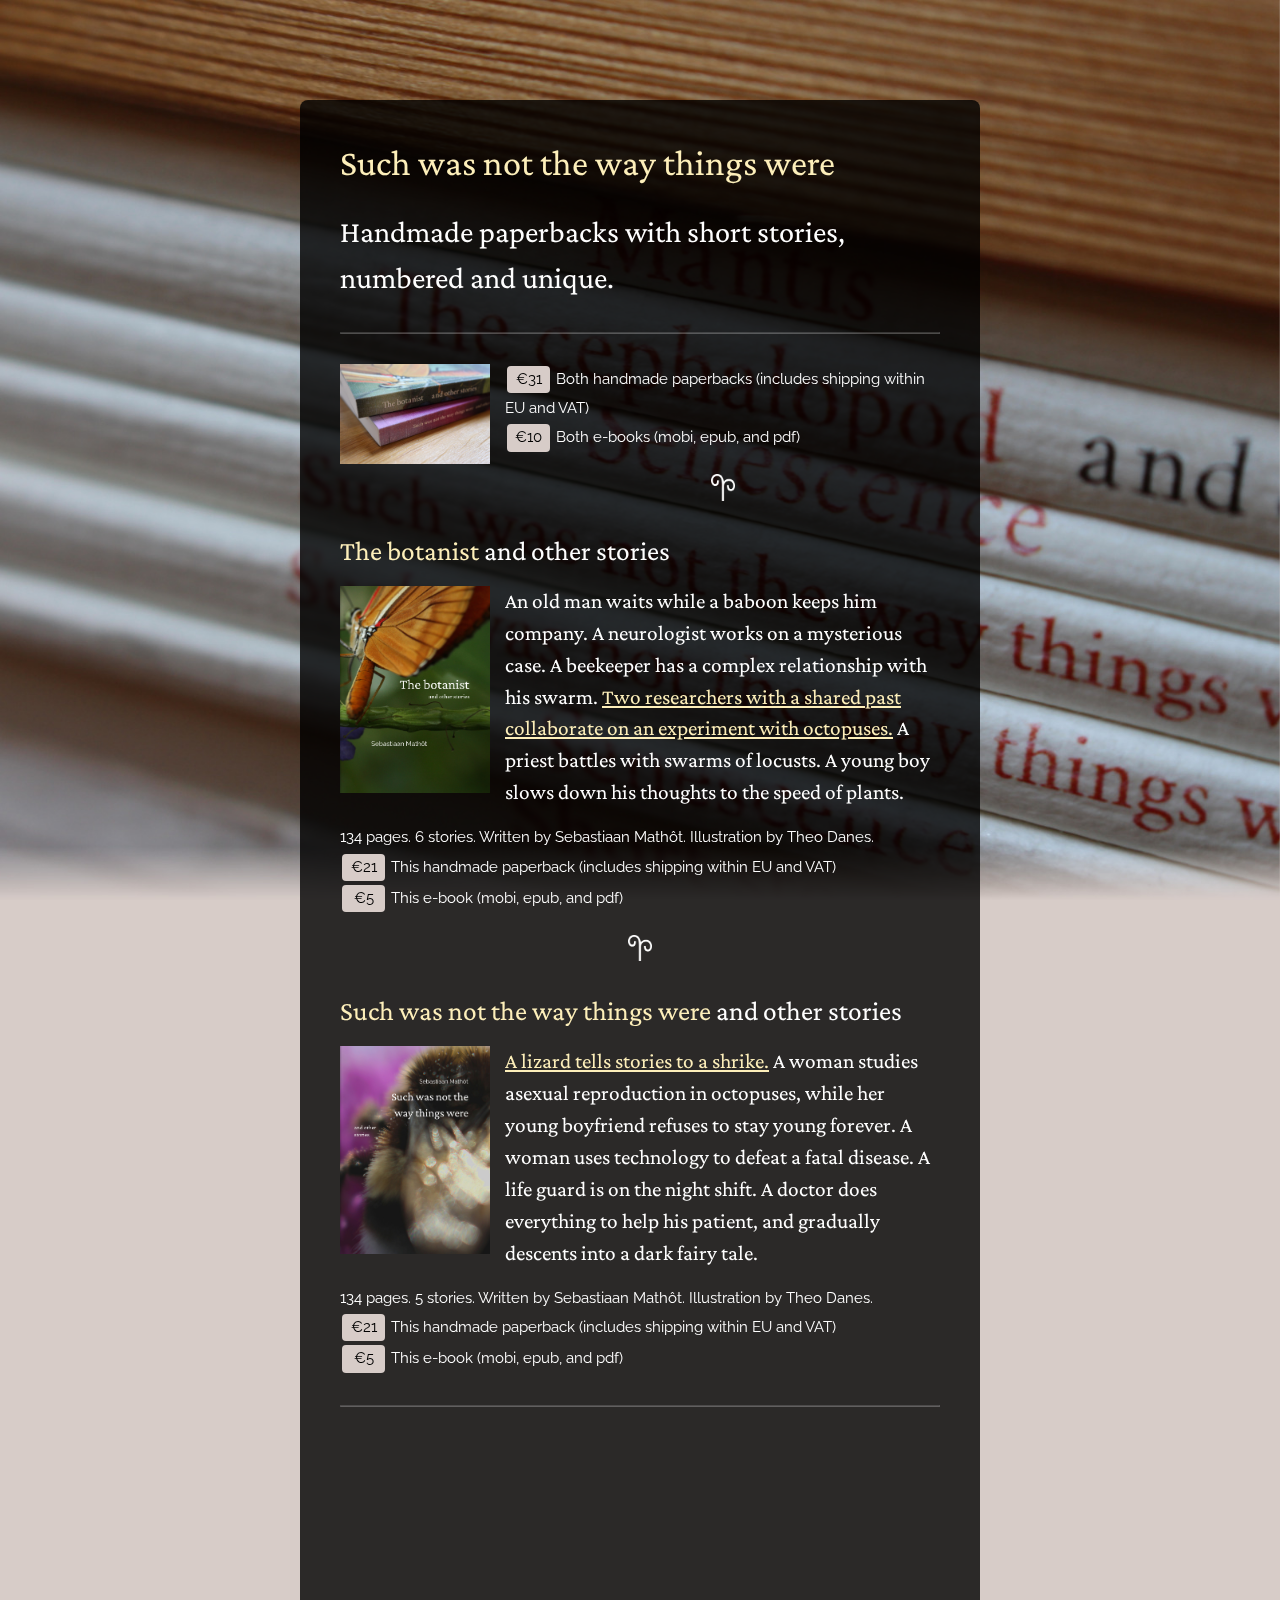
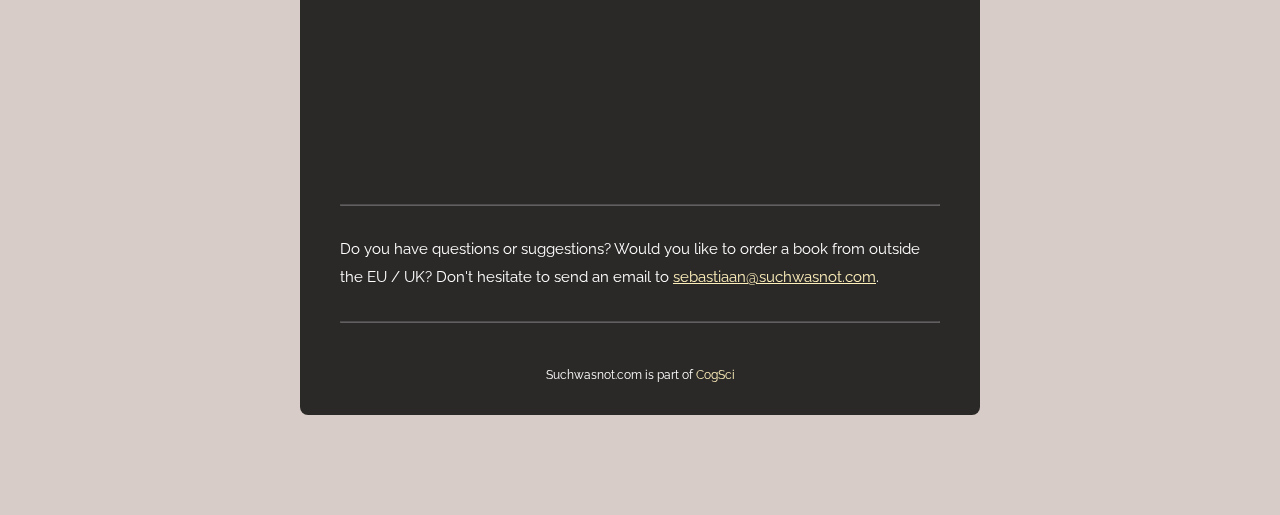
<file: index.html>
<!DOCTYPE html>
<html lang="en">
    <head>
        <meta charset="utf-8">
        <meta http-equiv="X-UA-Compatible" content="IE=edge">
        <meta name="viewport" content="width=device-width, initial-scale=1">
        <title>Such was not the way things were</title>
        <link rel="icon" href="suchwasnot.svg" />
        <link href="stylesheet.css" rel="stylesheet">
        <link href="https://fonts.googleapis.com/css?family=Crimson+Pro" rel="stylesheet">
        <link href="https://fonts.googleapis.com/css2?family=Raleway&display=swap" rel="stylesheet">
        <!-- Global site tag (gtag.js) - Google Analytics -->
        <script async src="https://www.googletagmanager.com/gtag/js?id=UA-26205412-4"></script>
        <script>
          window.dataLayer = window.dataLayer || [];
          function gtag(){dataLayer.push(arguments);}
          gtag('js', new Date());
        
          gtag('config', 'UA-26205412-4');
        </script>
        <script type="text/javascript" src="https://ajax.googleapis.com/ajax/libs/jquery/1.8.3/jquery.min.js"></script>
        <script src="https://www.paypal.com/sdk/js?client-id=AT3ngFV0_47WDvoMTRO8kTMhwLyxqr3d2OPdfyuzEZoHQkCBuL9REo1ToxjBnJ3AhfFHRaYBywBrTel_&currency=EUR" data-sdk-integration-source="button-factory"></script>
        <script type="text/javascript" src="suchwasnot.js"></script>
    </head>
    <body>
    
<div id="photo"></div>
    
<div id="container">
    
<h1 id='top-title'>Such was not the way things were</h1>

<p>
Handmade paperbacks with short stories, numbered and unique.
</p>

<div id="order-section">
<div id="order-suchwasnot-eu">
        <p>You are about to order <b>Such was not the way things were and other stories</b>.<br />
        Price €21 includes shipping to the EU and VAT (taxes).</p>
        <div id="paypal-suchwasnot-eu"></div>
        <script>paypalButtons(21, "suchwasnot").render('#paypal-suchwasnot-eu');</script>
    </div>
    <div id="order-botanist-eu">
        <p>You are about to order <b>The botanist and other stories</b>.<br />
        Price (€21) includes shipping to the EU and VAT (taxes).</p>
        <div id="paypal-botanist-eu"></div>
        <script>paypalButtons(21, "botanist").render('#paypal-botanist-eu');</script>
    </div>
    <div id="order-collection-eu">
        <p>You are about to order <b>both books</b>.<br />
        Price (€31) includes shipping to the EU and VAT (taxes).</p>
        <div id="paypal-collection-eu"></div>
        <script>paypalButtons(31, "collection").render('#paypal-collection-eu');</script>
    </div>
</div>

<hr />

<div class='books'>

    <div class='cover-image-both'><img src="both-cover.jpg" /></div>

    <div class='details link-buttons'>
        <a href='javascript:show_order("order-collection-eu")'>€31</a> Both handmade paperbacks (includes shipping within EU and VAT)
        <br />
        <a href='https://bmc.xyz/l/7lmpwI5RA'>€10</a> Both e-books (mobi, epub, and pdf)
    </div>
    
    <p class="symbol"><img src="symbol.png" /></p>
    
    <div class='full-title'>
    <span class='title'>The botanist</span> and other stories<br />
    </div>
    
    <div class='cover-image'><img src="botanist-cover.jpg" /></div>
    
    <div class='description'>
        An old man waits while a baboon keeps him company.
        A neurologist works on a mysterious case.
        A beekeeper has a complex relationship with his swarm.
        <a href="the-cephalopod.html">Two researchers with a shared past collaborate on an experiment with octopuses.</a>
        A priest battles with swarms of locusts.
        A young boy slows down his thoughts to the speed of plants.
    </div>
    
    <div class='details link-buttons'>
        134 pages. 6 stories. Written by Sebastiaan Mathôt. Illustration by Theo Danes.
        <br />
        <a href='javascript:show_order("order-botanist-eu")'>€21</a> This handmade paperback (includes shipping within EU and VAT)
        <br />
        <a href='https://bmc.xyz/l/67cgQ1CWn'>€5</a> This e-book (mobi, epub, and pdf)
    </div>    

    <p class="symbol"><img src="symbol.png" /></p>
    
    <div class='full-title'>
        <span class='title'>Such was not the way things were</span> and other stories<br />
    </div>
    
    <div class='cover-image'><img src="suchwasnot-cover.jpg" /></div>
    <div class='description'>
        <a href="such-was-not-the-way-things-were.html">A lizard tells stories to a shrike.</a>
        A woman studies asexual reproduction in octopuses, while her young boyfriend refuses to stay young forever.
        A woman uses technology to defeat a fatal disease.
        A life guard is on the night shift.
        A doctor does everything to help his patient, and gradually descents into a dark fairy tale.
    </div>
    
    <div class='details link-buttons'>
        134 pages. 5 stories. Written by Sebastiaan Mathôt. Illustration by Theo Danes.
        <br />
        <a href='javascript:show_order("order-suchwasnot-eu")'>€21</a> This handmade paperback (includes shipping within EU and VAT)
        <br />
        <a href='https://bmc.xyz/l/uCRd1VNhW'>€5</a> This e-book (mobi, epub, and pdf)
    </div>    
</div>

<hr />

<div class="youtube-container">
<iframe width="560" height="315" src="https://www.youtube.com/embed/cifj5UYQDZE" frameborder="0" allow="accelerometer; autoplay; clipboard-write; encrypted-media; gyroscope; picture-in-picture" allowfullscreen class="video"></iframe>
</div>

<hr />

<div class='details'>
Do you have questions or suggestions? Would you like to order a book from outside the EU / UK? Don't hesitate to send an email to <a href="mailto:sebastiaan@suchwasnot.com">sebastiaan@suchwasnot.com</a>.
</div>

<hr />

<div id="footer">
    Suchwasnot.com is part of <a href="http://www.cogsci.nl/">CogSci</a>
</div>

</div>
</body>
</html>
</file>
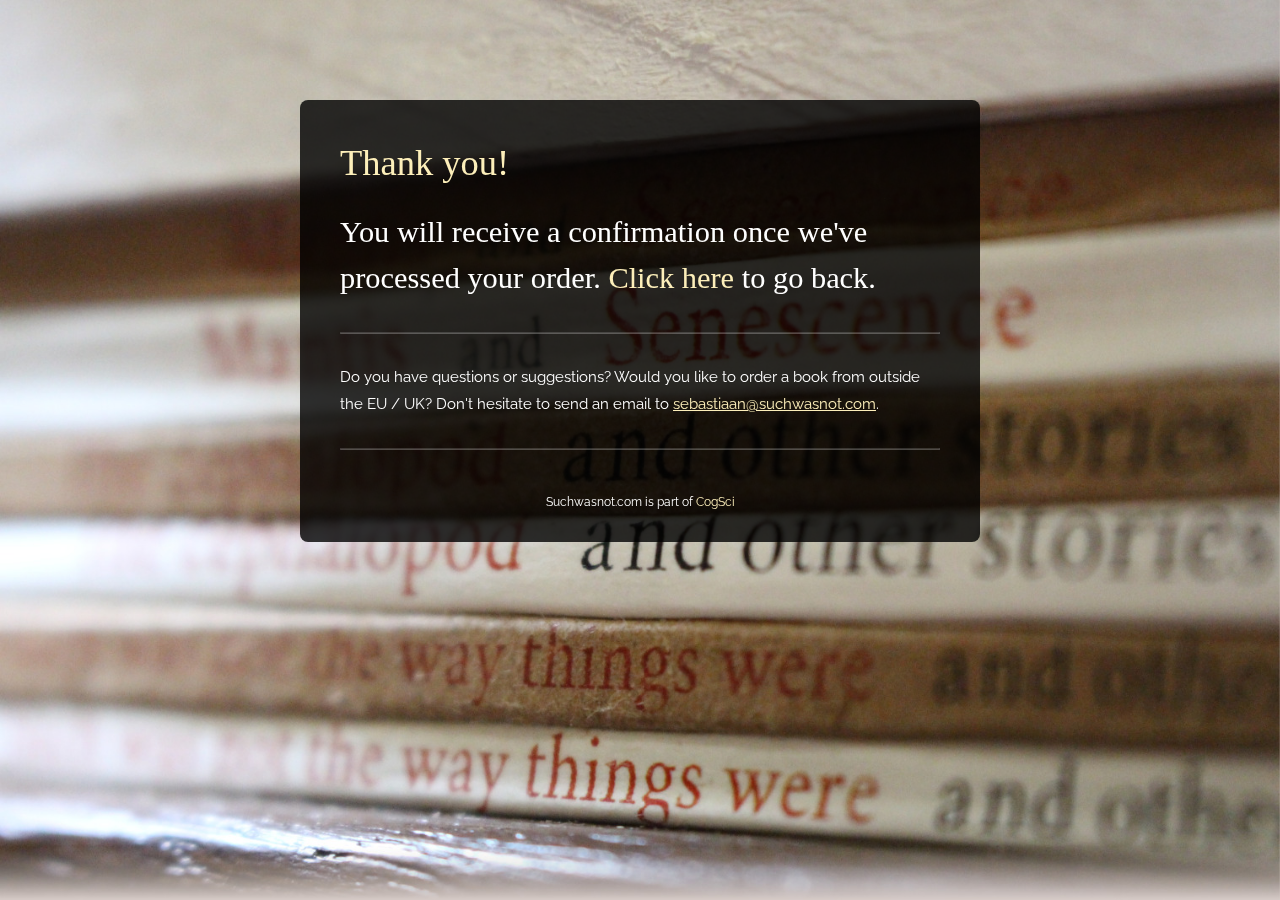
<file: success.html>
<!DOCTYPE html>
<html lang="en">
    <head>
        <meta charset="utf-8">
        <meta http-equiv="X-UA-Compatible" content="IE=edge">
        <meta name="viewport" content="width=device-width, initial-scale=1">
        <title>Such was not the way things were</title>
        <link rel="icon" href="suchwasnot.svg" />
        <link href="stylesheet.css" rel="stylesheet">
        <link href="https://fonts.googleapis.com/css?family=Crimson+Text" rel="stylesheet">
        <link href="https://fonts.googleapis.com/css2?family=Raleway&display=swap" rel="stylesheet">
        <!-- Global site tag (gtag.js) - Google Analytics -->
        <script async src="https://www.googletagmanager.com/gtag/js?id=UA-26205412-4"></script>
        <script>
          window.dataLayer = window.dataLayer || [];
          function gtag(){dataLayer.push(arguments);}
          gtag('js', new Date());
        
          gtag('config', 'UA-26205412-4');
        </script>
        <script type="text/javascript" src="https://ajax.googleapis.com/ajax/libs/jquery/1.8.3/jquery.min.js"></script>
        <script type="text/javascript">
            let images = ["background1.jpg", "background2.jpg", "background3.jpg", "background4.jpg", "background5.jpg", "background6.jpg", "background7.jpg", "background11.jpg"];
            $(function () {
                let i = Math.floor(Math.random() * images.length);
                $("#photo").css("background-image", "url(" + images[i] + ")");
                setInterval(function () {
                    i++;
                    if (i == images.length) {
                        i = 0;
                    }
                    $("#photo").fadeOut("slow", function () {
                        $(this).css("background-image", "url(" + images[i] + ")");
                        $(this).fadeIn("slow");
                    });
                }, 30000);
            });
            
            function show_paypal() {
                document.getElementById('paypal').style.display = "block";
            }
        </script>
    </head>
    <body>
    
<div id="photo"></div>
    
<div id="container">
    
<h1>Thank you!</h1>

<p>
You will receive a confirmation once we've processed your order. <a href="/">Click here</a> to go back.
</p>

<hr />

<div class='details'>
Do you have questions or suggestions? Would you like to order a book from outside the EU / UK? Don't hesitate to send an email to <a href="mailto:sebastiaan@suchwasnot.com">sebastiaan@suchwasnot.com</a>.
</div>

<hr />

<div id="footer">
    Suchwasnot.com is part of <a href="http://www.cogsci.nl/">CogSci</a>
</div>

</div>
</body>
</html>
</file>
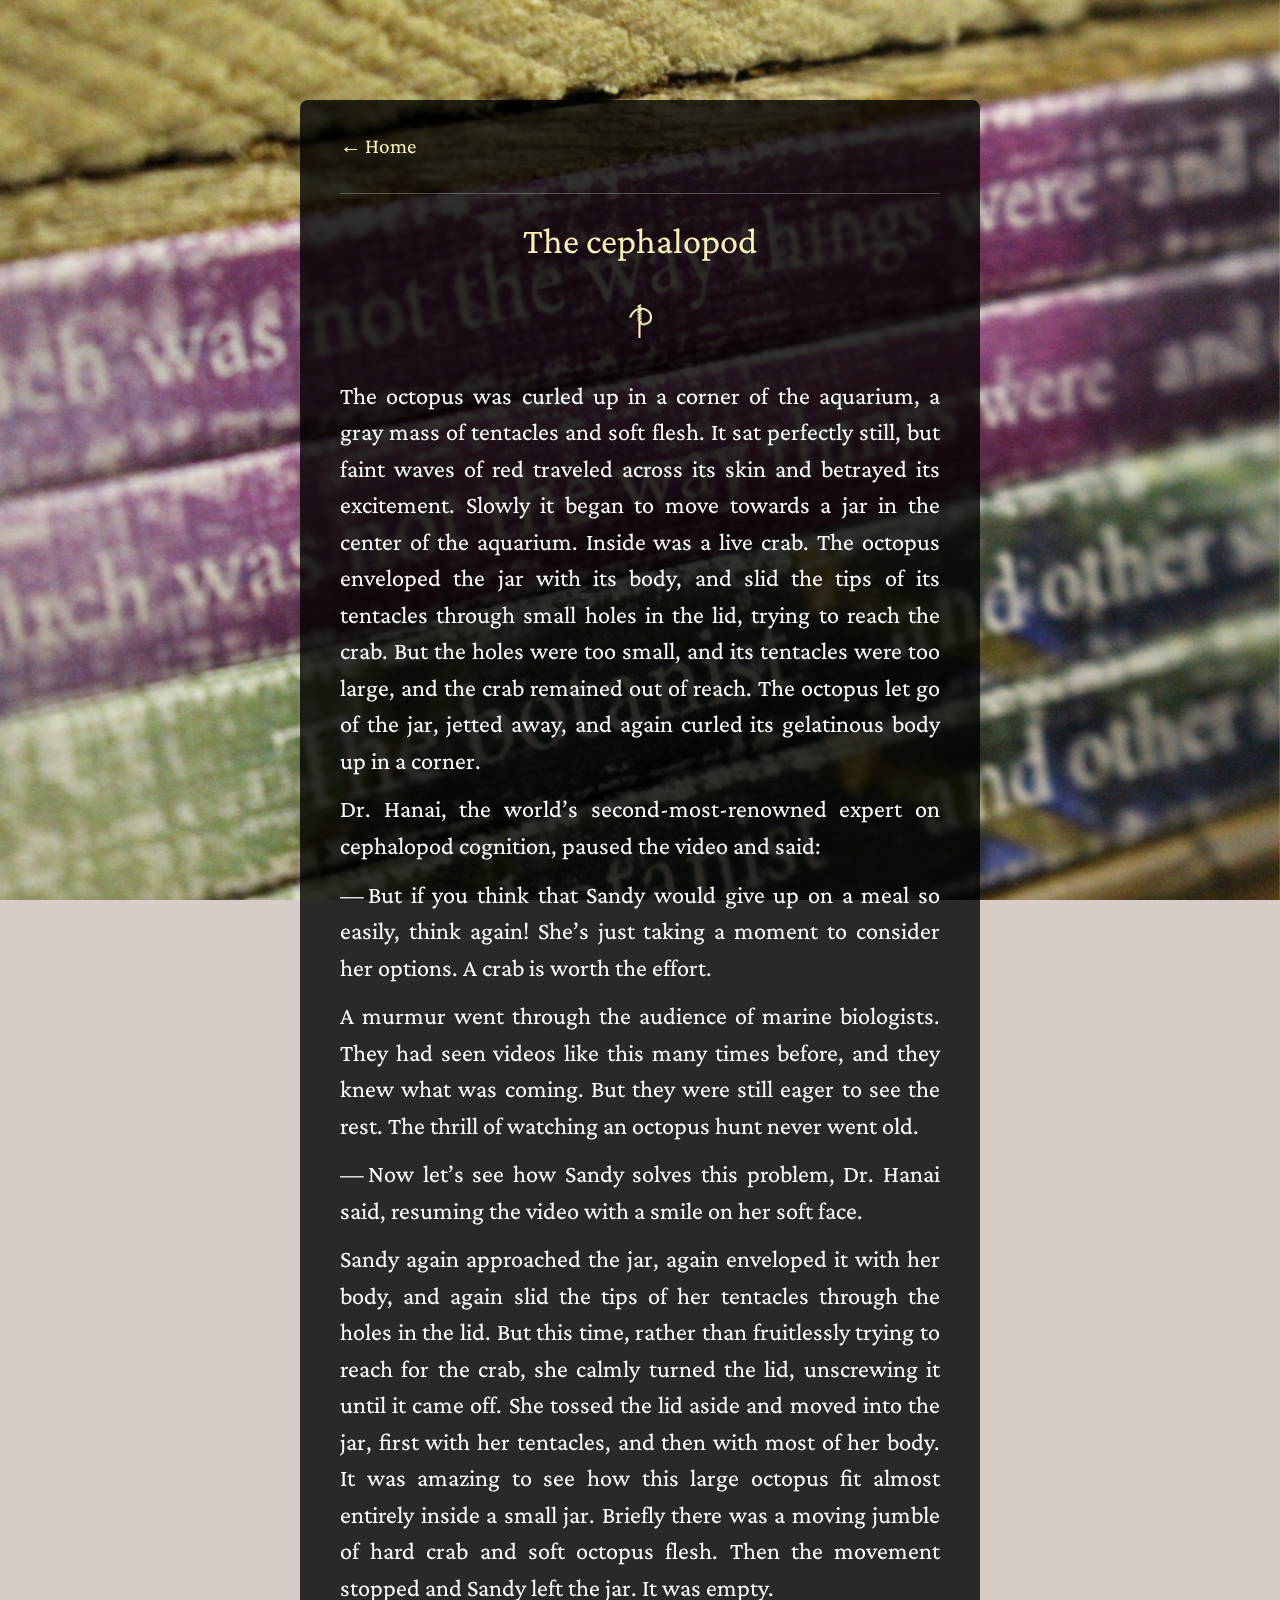
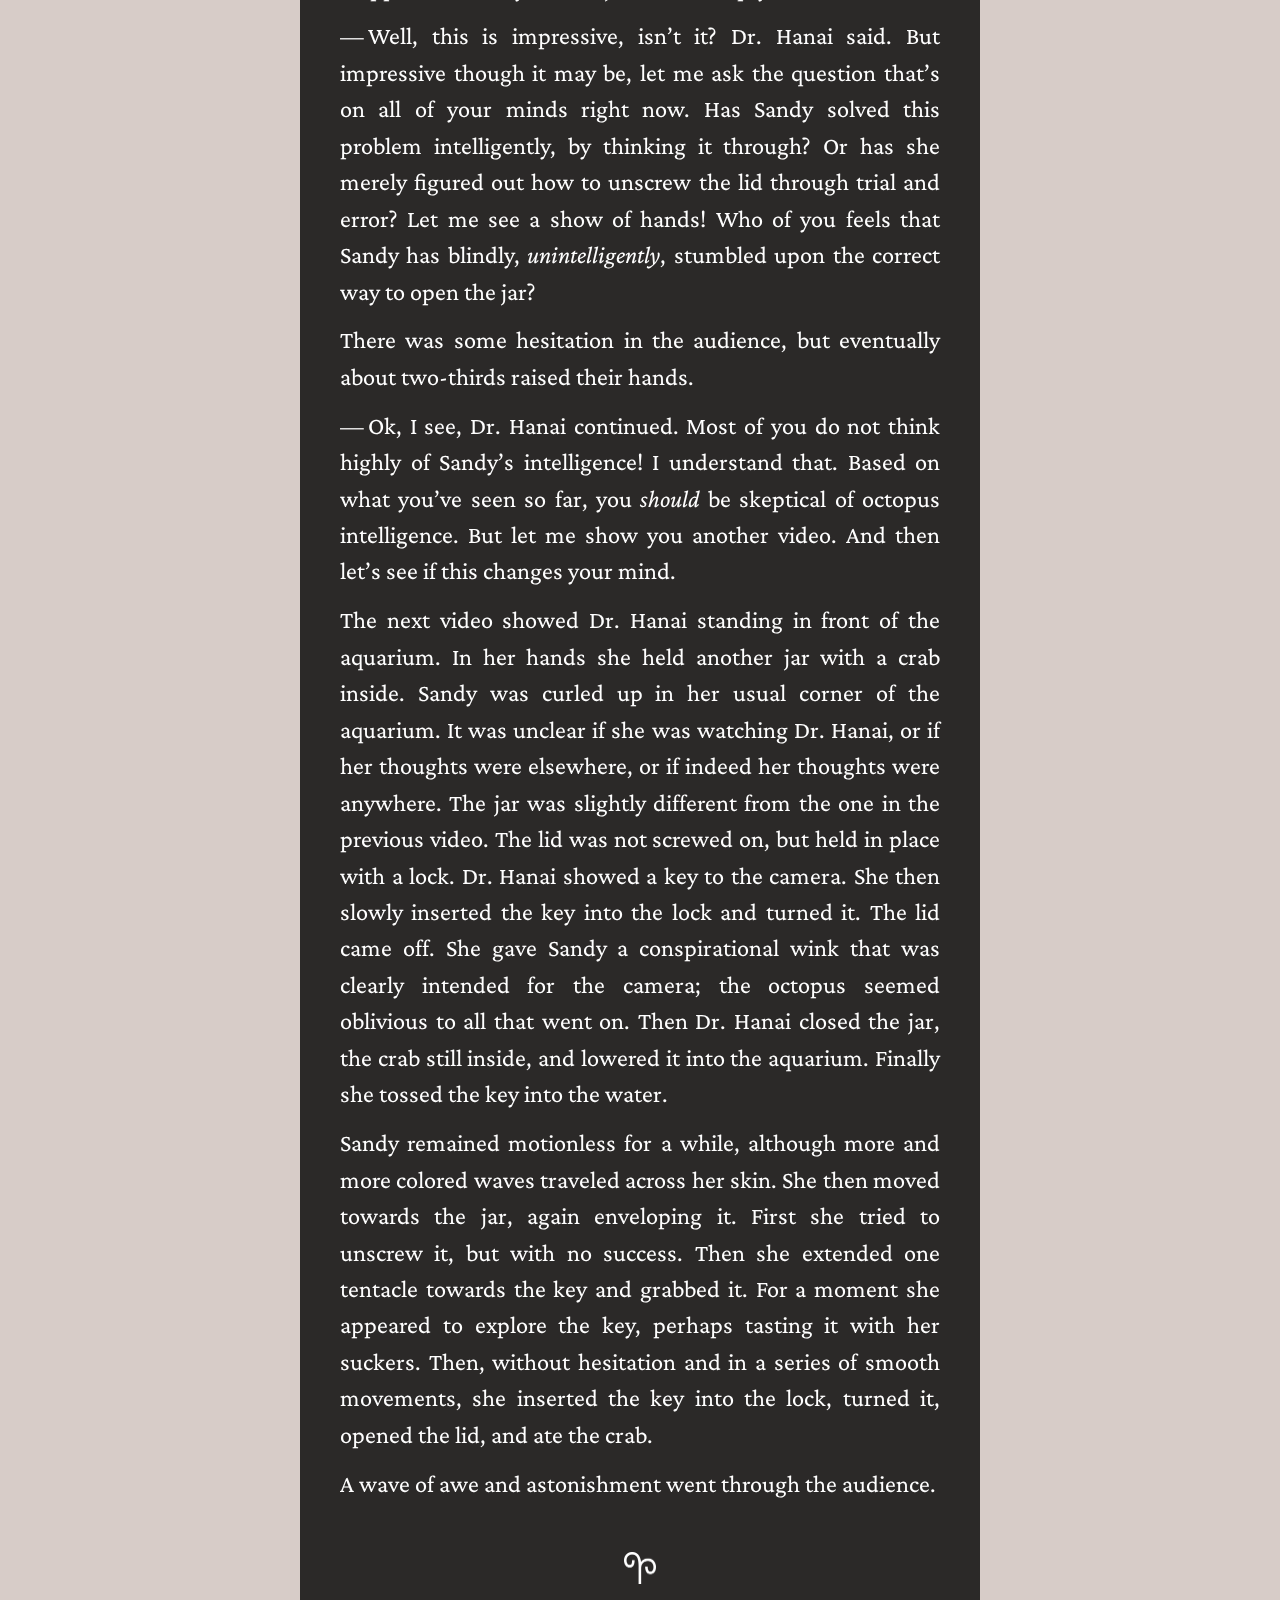
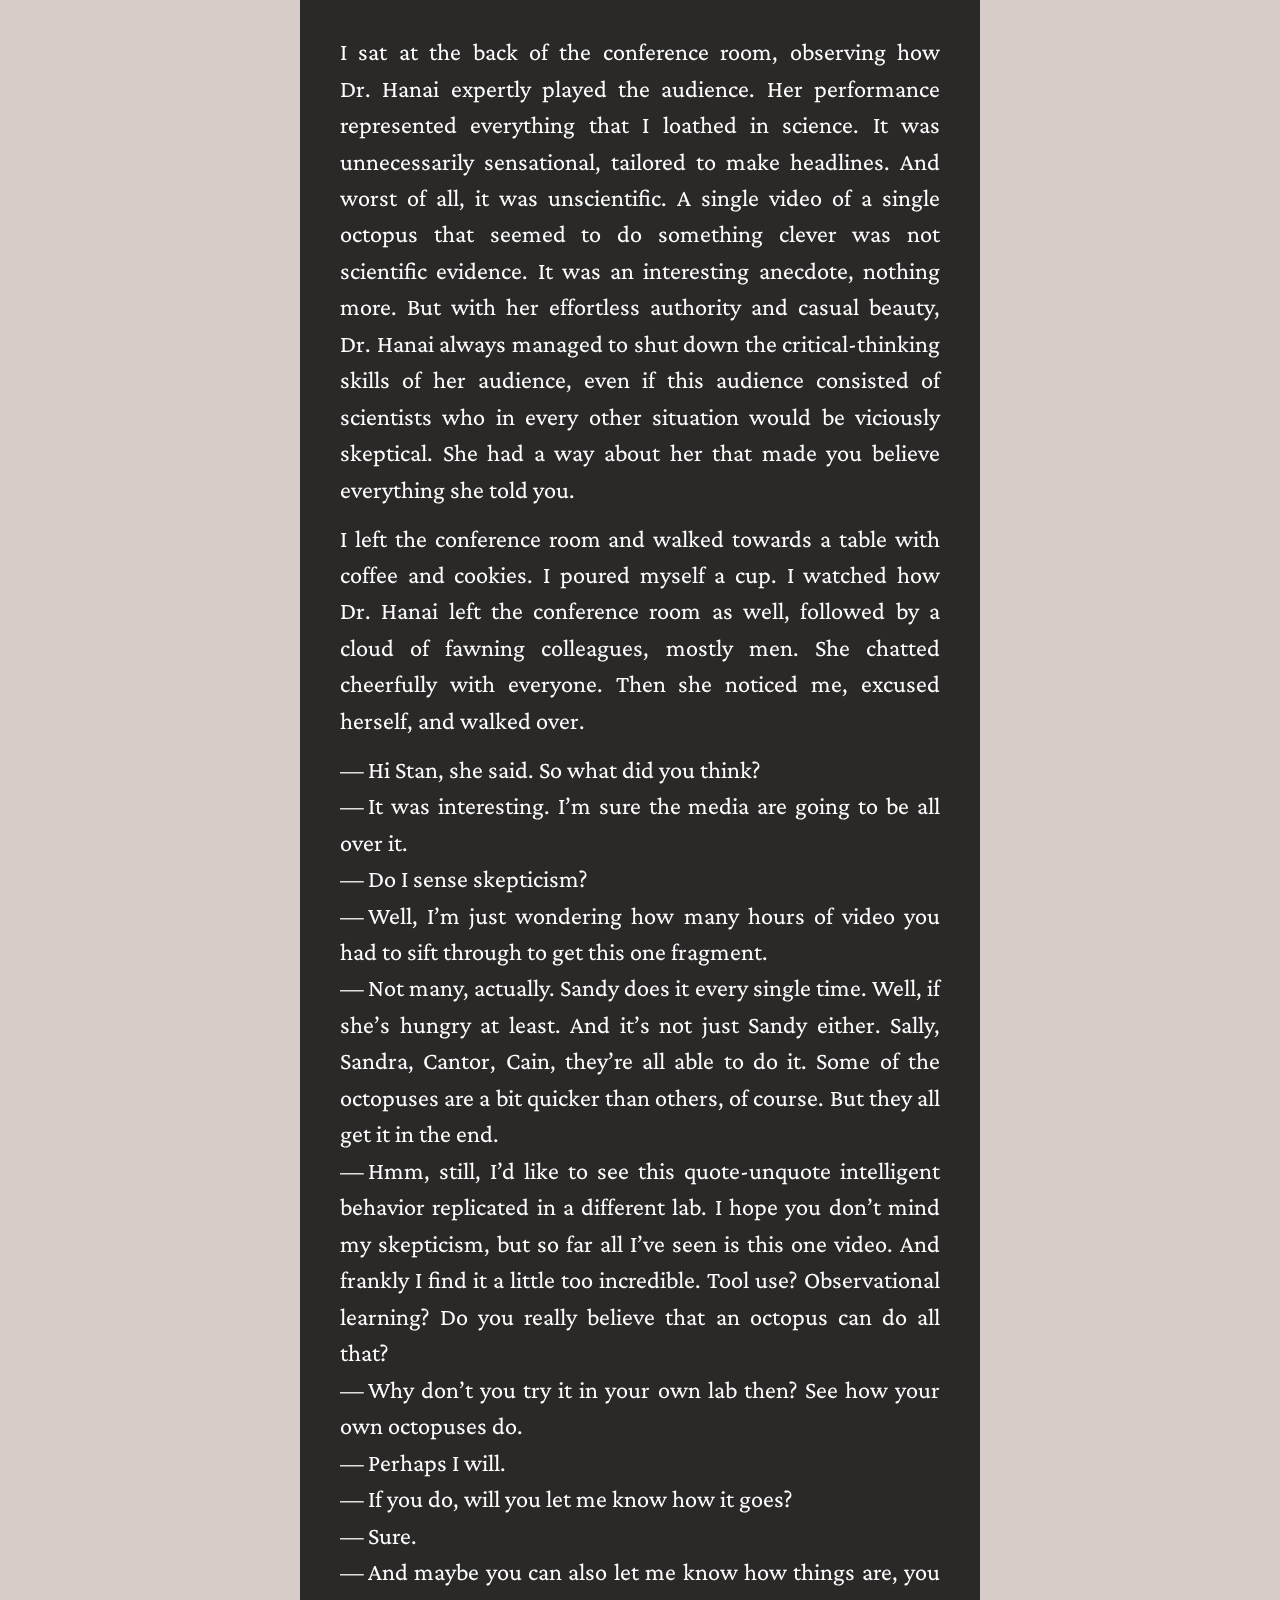
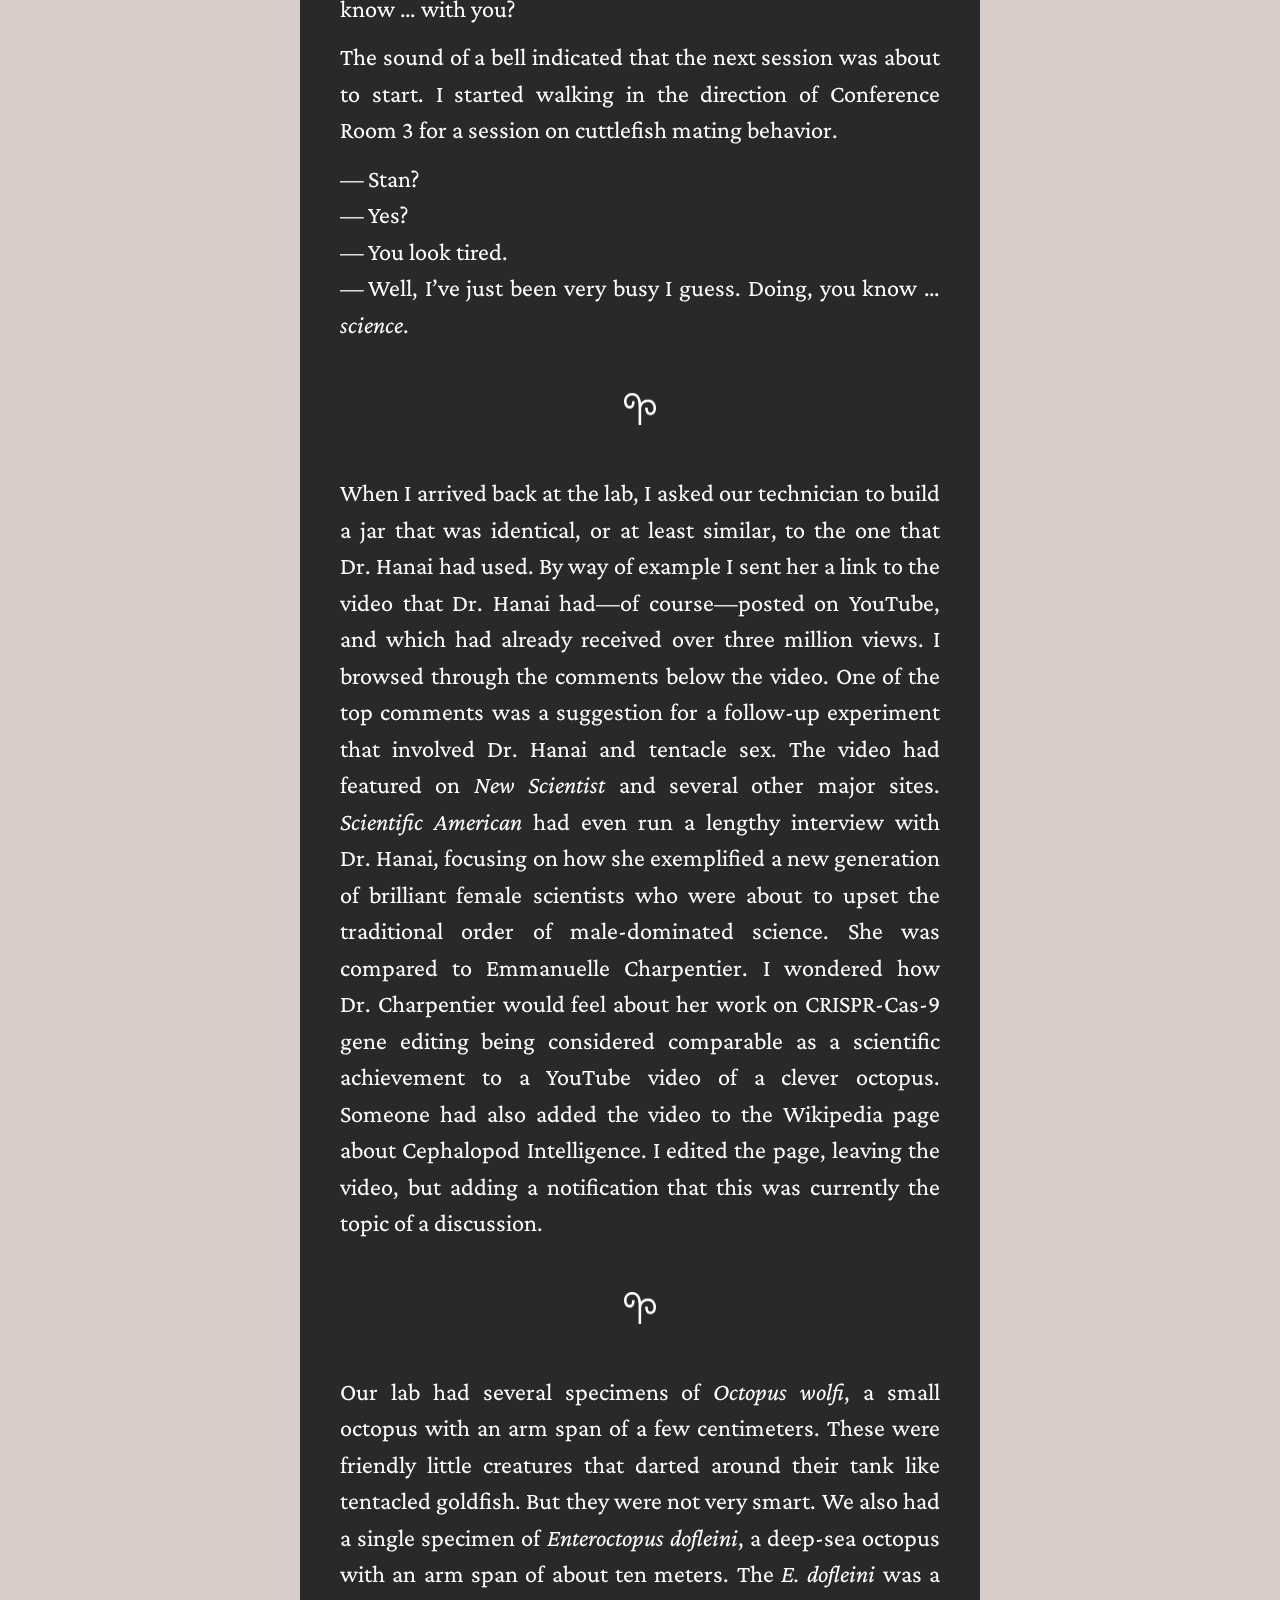
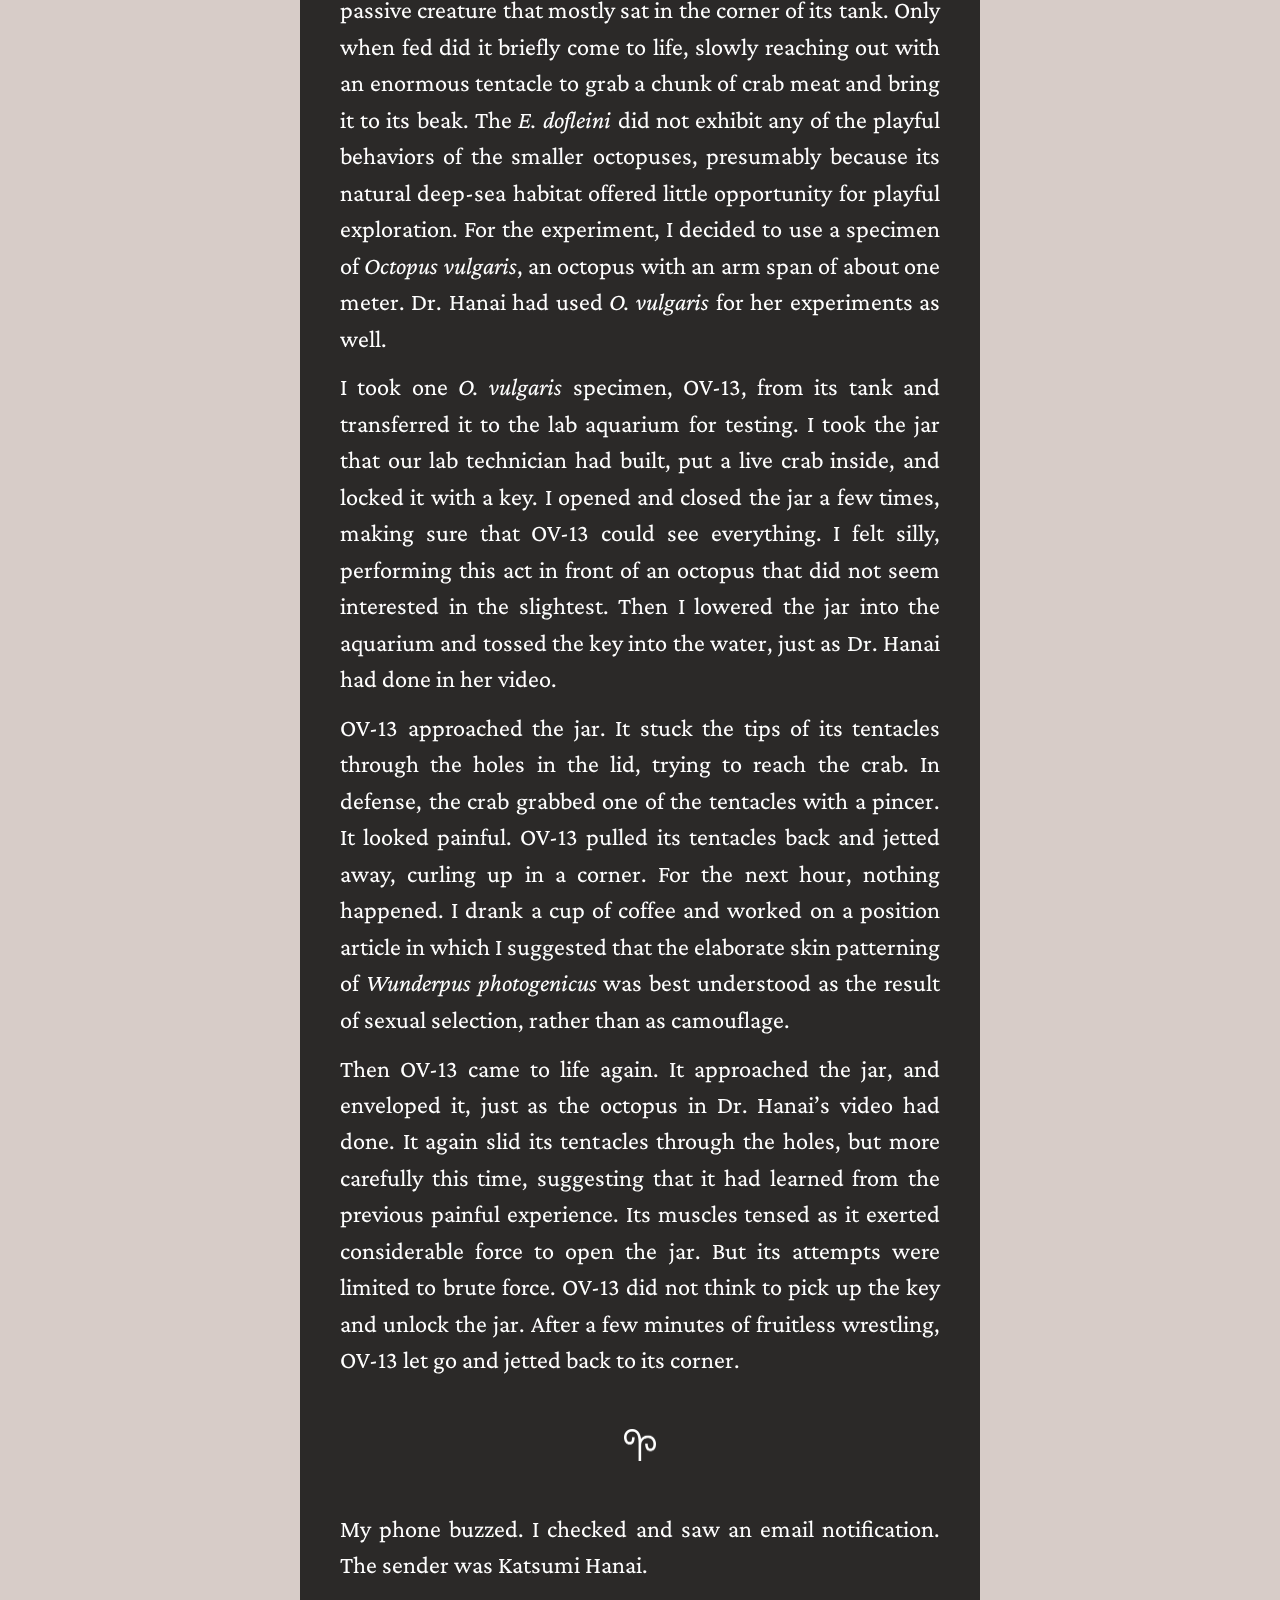
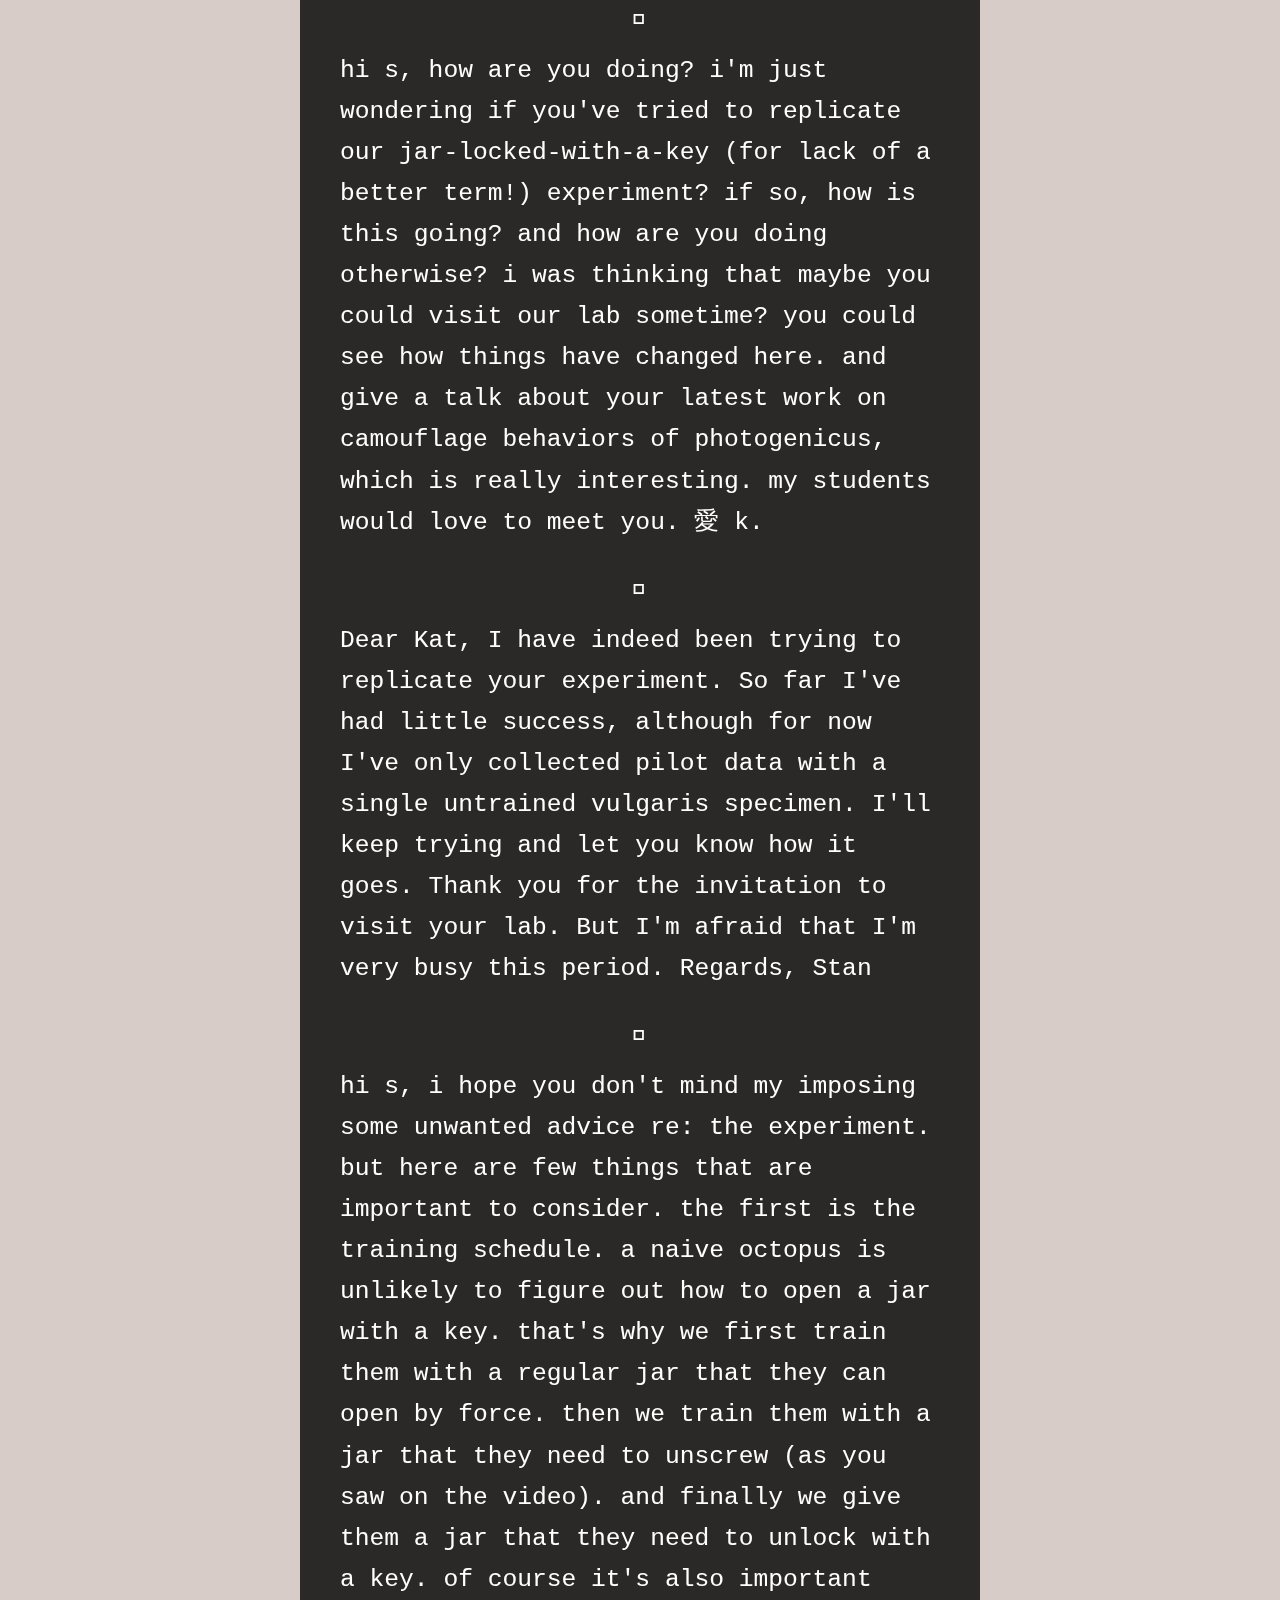
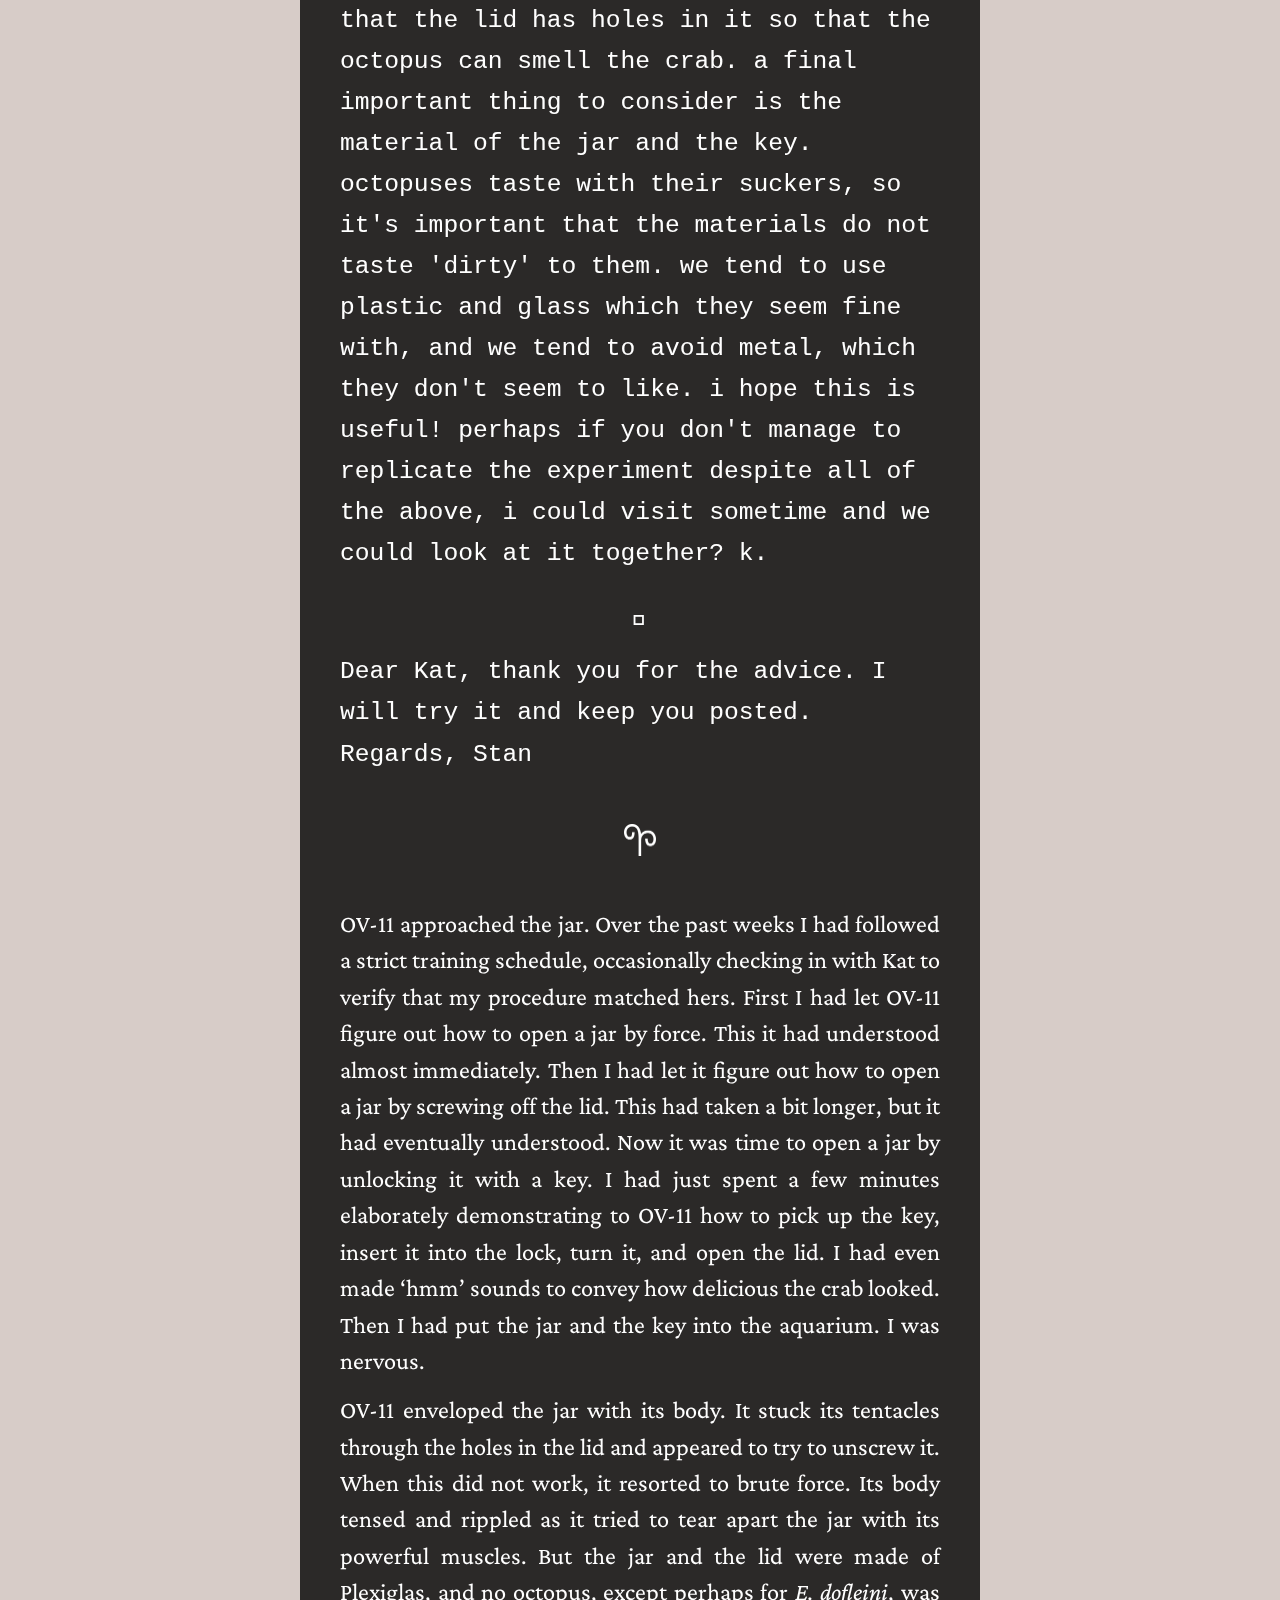
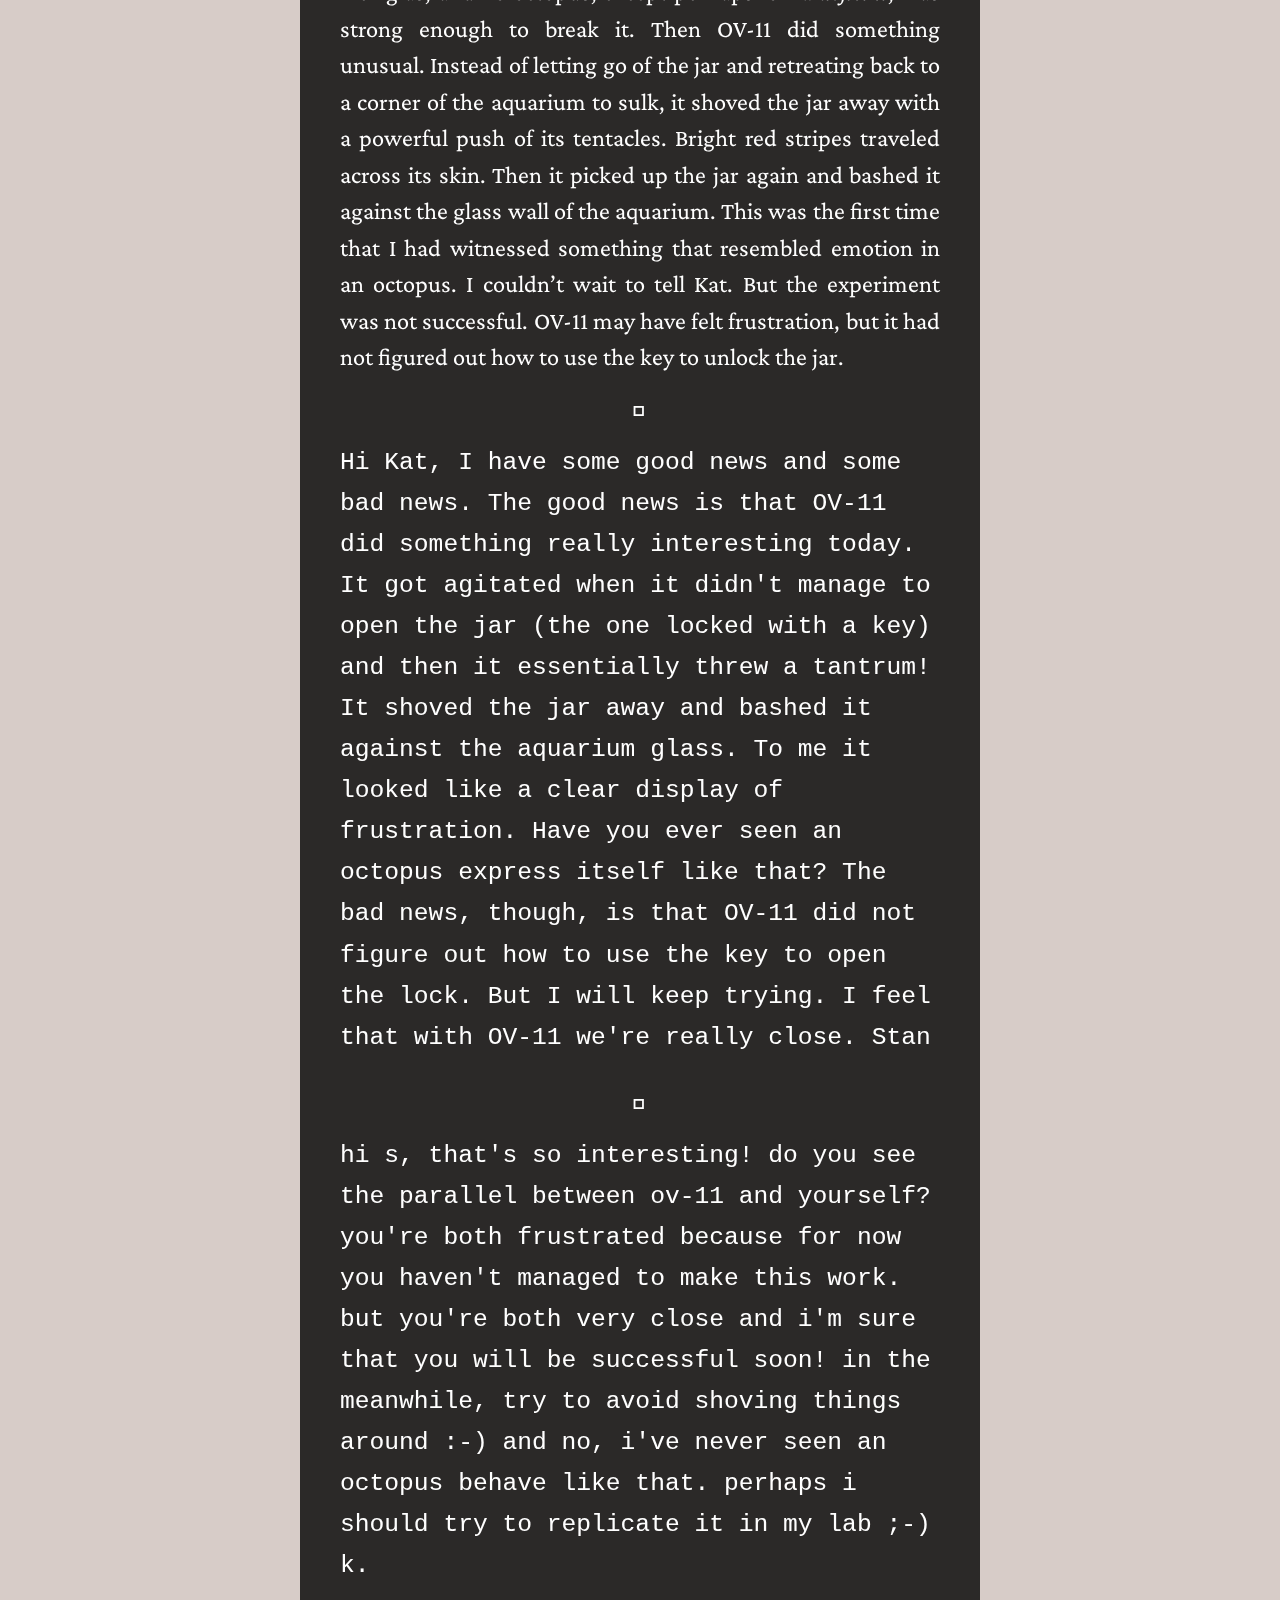
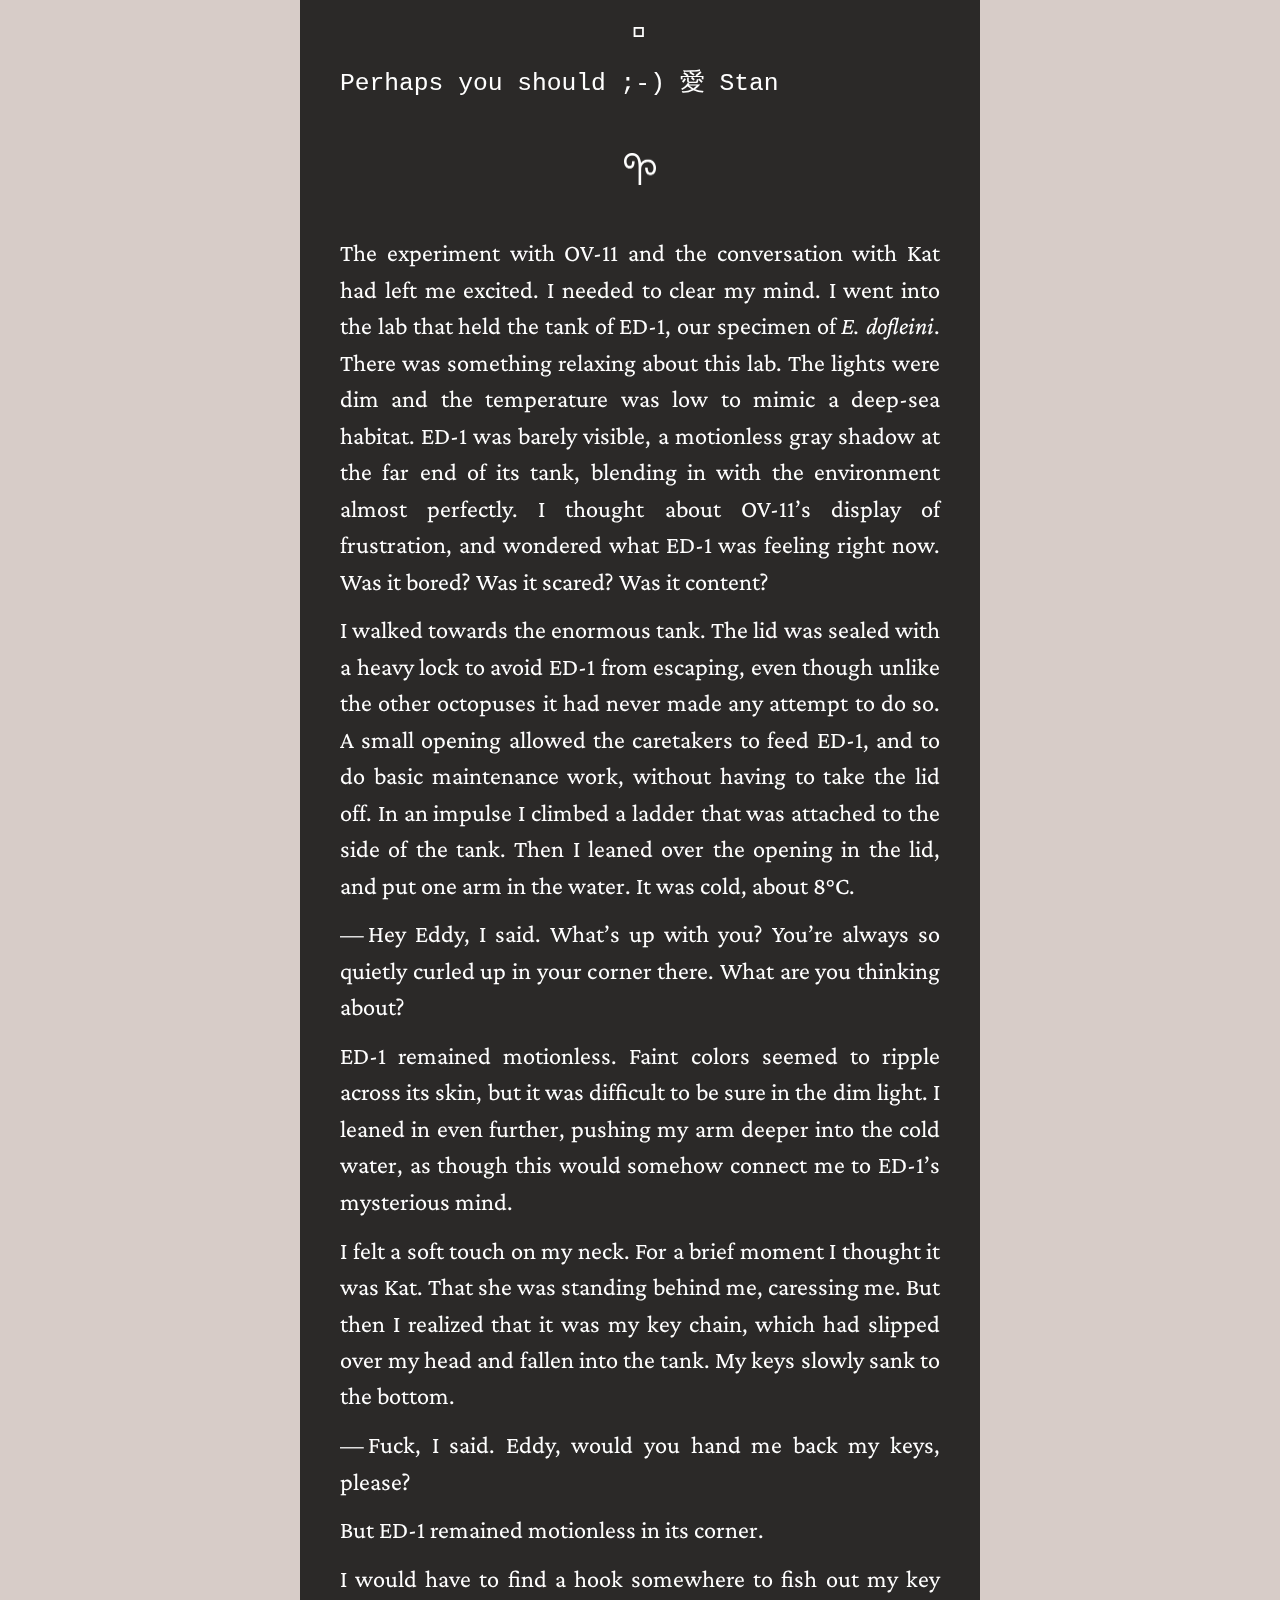
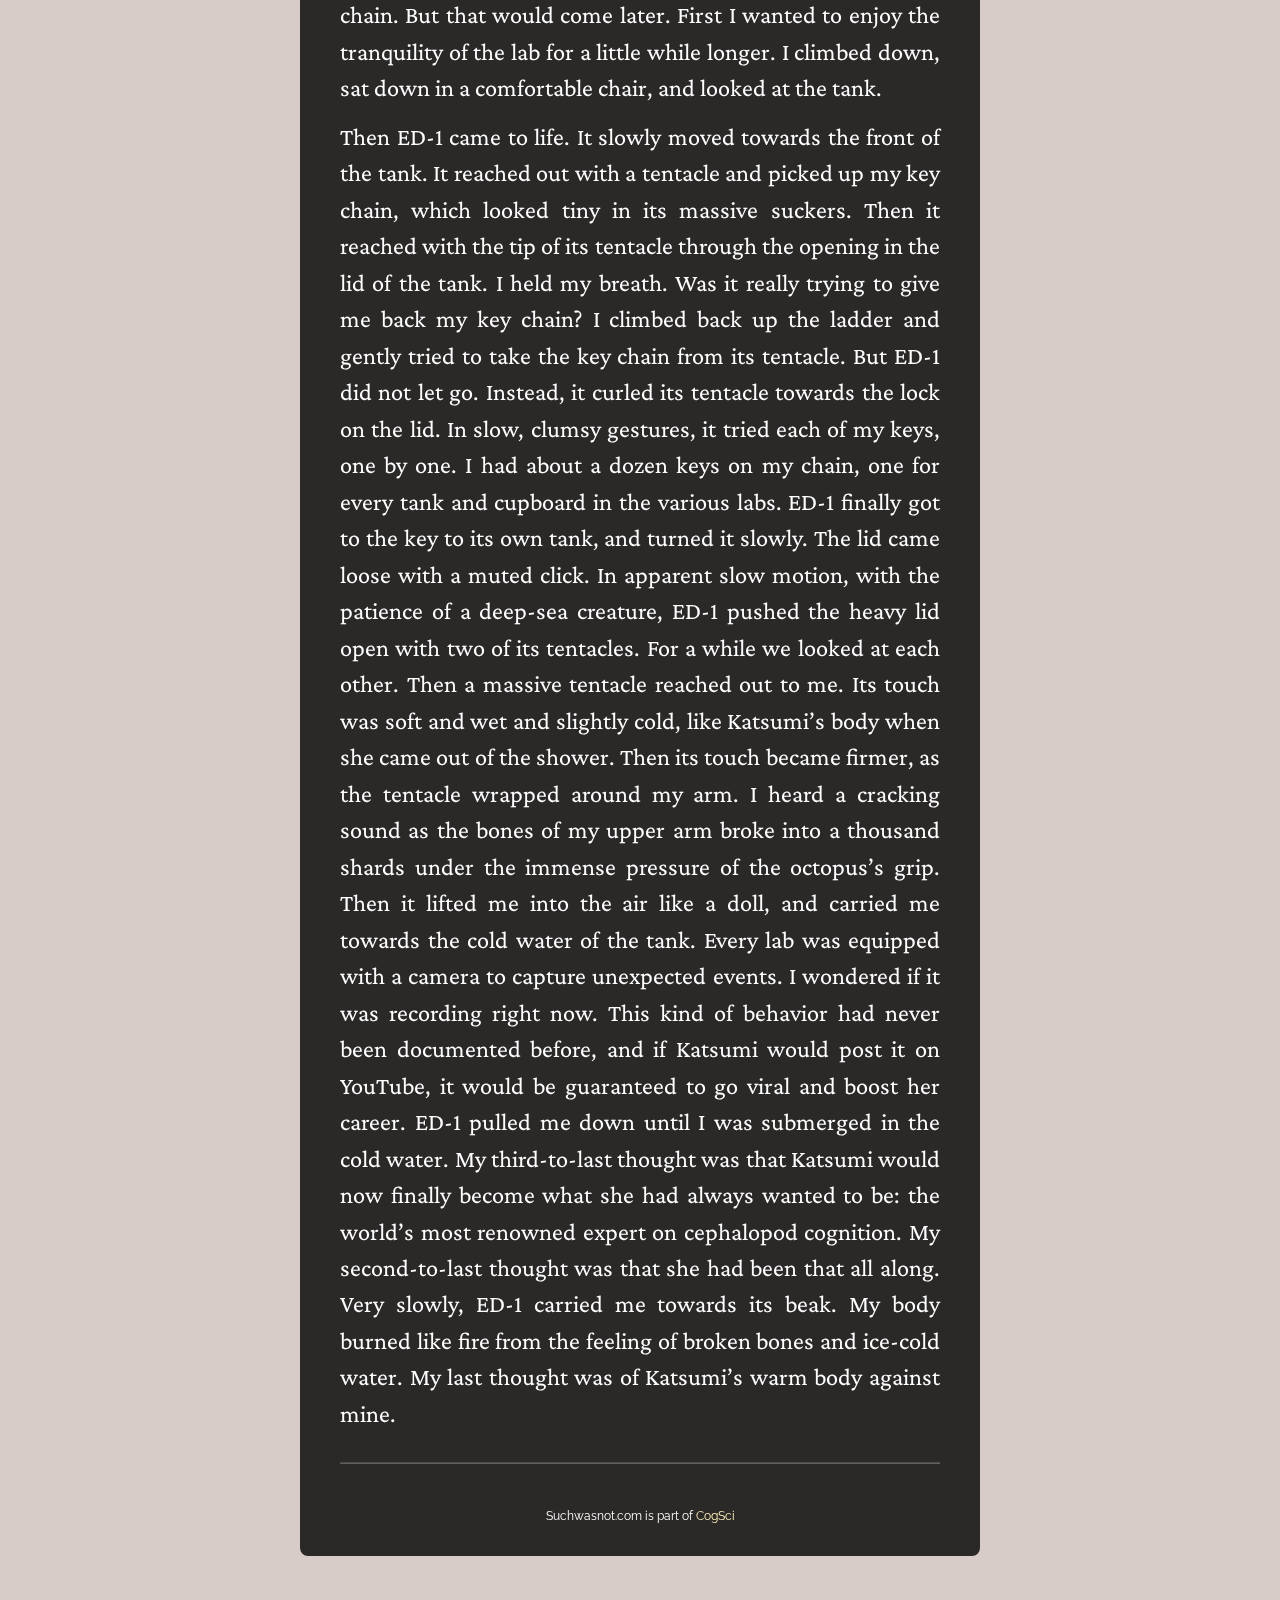
<file: src/the-cephalopod.html>
<!DOCTYPE html>
<html lang="en">
    <head>
        <meta charset="utf-8">
        <meta http-equiv="X-UA-Compatible" content="IE=edge">
        <meta name="viewport" content="width=device-width, initial-scale=1">
        <title>Such was not</title>
        <link rel="icon" href="suchwasnot.svg" />
        <link href="stylesheet.css" rel="stylesheet">
        <link href="https://fonts.googleapis.com/css?family=Crimson+Pro" rel="stylesheet">
        <link href="https://fonts.googleapis.com/css2?family=Raleway&display=swap" rel="stylesheet">
        <!-- Global site tag (gtag.js) - Google Analytics -->
        <script async src="https://www.googletagmanager.com/gtag/js?id=UA-26205412-4"></script>
        <script>
          window.dataLayer = window.dataLayer || [];
          function gtag(){dataLayer.push(arguments);}
          gtag('js', new Date());
        
          gtag('config', 'UA-26205412-4');
        </script>
        <script type="text/javascript" src="https://ajax.googleapis.com/ajax/libs/jquery/1.8.3/jquery.min.js"></script>
        <script src="https://www.paypal.com/sdk/js?client-id=AT3ngFV0_47WDvoMTRO8kTMhwLyxqr3d2OPdfyuzEZoHQkCBuL9REo1ToxjBnJ3AhfFHRaYBywBrTel_&currency=EUR" data-sdk-integration-source="button-factory"></script>
        <script type="text/javascript" src="suchwasnot.js"></script>
    </head>
    <body>
    
<div id="photo"></div>
    
<div id="container">


<div class="story">

<div class='description go-home'>
<a href='.'>← Home</a>
</div>

<h1 id="the-cephalopod">The cephalopod</h1>
<p>The octopus was curled up in a corner of the aquarium, a gray mass of tentacles and soft flesh. It sat perfectly still, but faint waves of red traveled across its skin and betrayed its excitement. Slowly it began to move towards a jar in the center of the aquarium. Inside was a live crab. The octopus enveloped the jar with its body, and slid the tips of its tentacles through small holes in the lid, trying to reach the crab. But the holes were too small, and its tentacles were too large, and the crab remained out of reach. The octopus let go of the jar, jetted away, and again curled its gelatinous body up in a corner.</p>
<p>Dr. Hanai, the world’s second-most-renowned expert on cephalopod cognition, paused the video and said:</p>
<p><span class="quote-dash">&#x2015;</span> But if you think that Sandy would give up on a meal so easily, think again! She’s just taking a moment to consider her options. A crab is worth the effort.</p>
<p>A murmur went through the audience of marine biologists. They had seen videos like this many times before, and they knew what was coming. But they were still eager to see the rest. The thrill of watching an octopus hunt never went old.</p>
<p><span class="quote-dash">&#x2015;</span> Now let’s see how Sandy solves this problem, Dr. Hanai said, resuming the video with a smile on her soft face.</p>
<p>Sandy again approached the jar, again enveloped it with her body, and again slid the tips of her tentacles through the holes in the lid. But this time, rather than fruitlessly trying to reach for the crab, she calmly turned the lid, unscrewing it until it came off. She tossed the lid aside and moved into the jar, first with her tentacles, and then with most of her body. It was amazing to see how this large octopus fit almost entirely inside a small jar. Briefly there was a moving jumble of hard crab and soft octopus flesh. Then the movement stopped and Sandy left the jar. It was empty.</p>
<p><span class="quote-dash">&#x2015;</span> Well, this is impressive, isn’t it? Dr. Hanai said. But impressive though it may be, let me ask the question that’s on all of your minds right now. Has Sandy solved this problem intelligently, by thinking it through? Or has she merely figured out how to unscrew the lid through trial and error? Let me see a show of hands! Who of you feels that Sandy has blindly, <em>unintelligently</em>, stumbled upon the correct way to open the jar?</p>
<p>There was some hesitation in the audience, but eventually about two-thirds raised their hands.</p>
<p><span class="quote-dash">&#x2015;</span> Ok, I see, Dr. Hanai continued. Most of you do not think highly of Sandy’s intelligence! I understand that. Based on what you’ve seen so far, you <em>should</em> be skeptical of octopus intelligence. But let me show you another video. And then let’s see if this changes your mind.</p>
<p>The next video showed Dr. Hanai standing in front of the aquarium. In her hands she held another jar with a crab inside. Sandy was curled up in her usual corner of the aquarium. It was unclear if she was watching Dr. Hanai, or if her thoughts were elsewhere, or if indeed her thoughts were anywhere. The jar was slightly different from the one in the previous video. The lid was not screwed on, but held in place with a lock. Dr. Hanai showed a key to the camera. She then slowly inserted the key into the lock and turned it. The lid came off. She gave Sandy a conspirational wink that was clearly intended for the camera; the octopus seemed oblivious to all that went on. Then Dr. Hanai closed the jar, the crab still inside, and lowered it into the aquarium. Finally she tossed the key into the water.</p>
<p>Sandy remained motionless for a while, although more and more colored waves traveled across her skin. She then moved towards the jar, again enveloping it. First she tried to unscrew it, but with no success. Then she extended one tentacle towards the key and grabbed it. For a moment she appeared to explore the key, perhaps tasting it with her suckers. Then, without hesitation and in a series of smooth movements, she inserted the key into the lock, turned it, opened the lid, and ate the crab.</p>
<p>A wave of awe and astonishment went through the audience.</p>
<hr />
<p>I sat at the back of the conference room, observing how Dr. Hanai expertly played the audience. Her performance represented everything that I loathed in science. It was unnecessarily sensational, tailored to make headlines. And worst of all, it was unscientific. A single video of a single octopus that seemed to do something clever was not scientific evidence. It was an interesting anecdote, nothing more. But with her effortless authority and casual beauty, Dr. Hanai always managed to shut down the critical-thinking skills of her audience, even if this audience consisted of scientists who in every other situation would be viciously skeptical. She had a way about her that made you believe everything she told you.</p>
<p>I left the conference room and walked towards a table with coffee and cookies. I poured myself a cup. I watched how Dr. Hanai left the conference room as well, followed by a cloud of fawning colleagues, mostly men. She chatted cheerfully with everyone. Then she noticed me, excused herself, and walked over.</p>
<p><span class="quote-dash">&#x2015;</span> Hi Stan, she said. So what did you think?<br />
<span class="quote-dash">&#x2015;</span> It was interesting. I’m sure the media are going to be all over it.<br />
<span class="quote-dash">&#x2015;</span> Do I sense skepticism?<br />
<span class="quote-dash">&#x2015;</span> Well, I’m just wondering how many hours of video you had to sift through to get this one fragment.<br />
<span class="quote-dash">&#x2015;</span> Not many, actually. Sandy does it every single time. Well, if she’s hungry at least. And it’s not just Sandy either. Sally, Sandra, Cantor, Cain, they’re all able to do it. Some of the octopuses are a bit quicker than others, of course. But they all get it in the end.<br />
<span class="quote-dash">&#x2015;</span> Hmm, still, I’d like to see this quote-unquote intelligent behavior replicated in a different lab. I hope you don’t mind my skepticism, but so far all I’ve seen is this one video. And frankly I find it a little too incredible. Tool use? Observational learning? Do you really believe that an octopus can do all that?<br />
<span class="quote-dash">&#x2015;</span> Why don’t you try it in your own lab then? See how your own octopuses do.<br />
<span class="quote-dash">&#x2015;</span> Perhaps I will.<br />
<span class="quote-dash">&#x2015;</span> If you do, will you let me know how it goes?<br />
<span class="quote-dash">&#x2015;</span> Sure.<br />
<span class="quote-dash">&#x2015;</span> And maybe you can also let me know how things are, you know … with you?</p>
<p>The sound of a bell indicated that the next session was about to start. I started walking in the direction of Conference Room 3 for a session on cuttlefish mating behavior.</p>
<p><span class="quote-dash">&#x2015;</span> Stan?<br />
<span class="quote-dash">&#x2015;</span> Yes?<br />
<span class="quote-dash">&#x2015;</span> You look tired.<br />
<span class="quote-dash">&#x2015;</span> Well, I’ve just been very busy I guess. Doing, you know … <em>science</em>.</p>
<hr />
<p>When I arrived back at the lab, I asked our technician to build a jar that was identical, or at least similar, to the one that Dr. Hanai had used. By way of example I sent her a link to the video that Dr. Hanai had—of course—posted on YouTube, and which had already received over three million views. I browsed through the comments below the video. One of the top comments was a suggestion for a follow-up experiment that involved Dr. Hanai and tentacle sex. The video had featured on <em>New Scientist</em> and several other major sites. <em>Scientific American</em> had even run a lengthy interview with Dr. Hanai, focusing on how she exemplified a new generation of brilliant female scientists who were about to upset the traditional order of male-dominated science. She was compared to Emmanuelle Charpentier. I wondered how Dr. Charpentier would feel about her work on CRISPR-Cas-9 gene editing being considered comparable as a scientific achievement to a YouTube video of a clever octopus. Someone had also added the video to the Wikipedia page about Cephalopod Intelligence. I edited the page, leaving the video, but adding a notification that this was currently the topic of a discussion.</p>
<hr />
<p>Our lab had several specimens of <em>Octopus wolfi</em>, a small octopus with an arm span of a few centimeters. These were friendly little creatures that darted around their tank like tentacled goldfish. But they were not very smart. We also had a single specimen of <em>Enteroctopus dofleini</em>, a deep-sea octopus with an arm span of about ten meters. The <em>E. dofleini</em> was a passive creature that mostly sat in the corner of its tank. Only when fed did it briefly come to life, slowly reaching out with an enormous tentacle to grab a chunk of crab meat and bring it to its beak. The <em>E. dofleini</em> did not exhibit any of the playful behaviors of the smaller octopuses, presumably because its natural deep-sea habitat offered little opportunity for playful exploration. For the experiment, I decided to use a specimen of <em>Octopus vulgaris</em>, an octopus with an arm span of about one meter. Dr. Hanai had used <em>O. vulgaris</em> for her experiments as well.</p>
<p>I took one <em>O. vulgaris</em> specimen, OV-13, from its tank and transferred it to the lab aquarium for testing. I took the jar that our lab technician had built, put a live crab inside, and locked it with a key. I opened and closed the jar a few times, making sure that OV-13 could see everything. I felt silly, performing this act in front of an octopus that did not seem interested in the slightest. Then I lowered the jar into the aquarium and tossed the key into the water, just as Dr. Hanai had done in her video.</p>
<p>OV-13 approached the jar. It stuck the tips of its tentacles through the holes in the lid, trying to reach the crab. In defense, the crab grabbed one of the tentacles with a pincer. It looked painful. OV-13 pulled its tentacles back and jetted away, curling up in a corner. For the next hour, nothing happened. I drank a cup of coffee and worked on a position article in which I suggested that the elaborate skin patterning of <em>Wunderpus photogenicus</em> was best understood as the result of sexual selection, rather than as camouflage.</p>
<p>Then OV-13 came to life again. It approached the jar, and enveloped it, just as the octopus in Dr. Hanai’s video had done. It again slid its tentacles through the holes, but more carefully this time, suggesting that it had learned from the previous painful experience. Its muscles tensed as it exerted considerable force to open the jar. But its attempts were limited to brute force. OV-13 did not think to pick up the key and unlock the jar. After a few minutes of fruitless wrestling, OV-13 let go and jetted back to its corner.</p>
<hr />
<p>My phone buzzed. I checked and saw an email notification. The sender was Katsumi Hanai.</p>
<pre class="hashtagged"><code>hi s, how are you doing? i&#39;m just wondering if you&#39;ve tried to replicate our jar-locked-with-a-key (for lack of a better term!) experiment? if so, how is this going? and how are you doing otherwise? i was thinking that maybe you could visit our lab sometime? you could see how things have changed here. and give a talk about your latest work on camouflage behaviors of photogenicus, which is really interesting. my students would love to meet you. 愛 k.</code></pre>
<pre class="hashtagged"><code>Dear Kat, I have indeed been trying to replicate your experiment. So far I&#39;ve had little success, although for now I&#39;ve only collected pilot data with a single untrained vulgaris specimen. I&#39;ll keep trying and let you know how it goes. Thank you for the invitation to visit your lab. But I&#39;m afraid that I&#39;m very busy this period. Regards, Stan</code></pre>
<pre class="hashtagged"><code>hi s, i hope you don&#39;t mind my imposing some unwanted advice re: the experiment. but here are few things that are important to consider. the first is the training schedule. a naive octopus is unlikely to figure out how to open a jar with a key. that&#39;s why we first train them with a regular jar that they can open by force. then we train them with a jar that they need to unscrew (as you saw on the video). and finally we give them a jar that they need to unlock with a key. of course it&#39;s also important that the lid has holes in it so that the octopus can smell the crab. a final important thing to consider is the material of the jar and the key. octopuses taste with their suckers, so it&#39;s important that the materials do not taste &#39;dirty&#39; to them. we tend to use plastic and glass which they seem fine with, and we tend to avoid metal, which they don&#39;t seem to like. i hope this is useful! perhaps if you don&#39;t manage to replicate the experiment despite all of the above, i could visit sometime and we could look at it together? k.</code></pre>
<pre class="hashtagged"><code>Dear Kat, thank you for the advice. I will try it and keep you posted. Regards, Stan</code></pre>
<hr />
<p>OV-11 approached the jar. Over the past weeks I had followed a strict training schedule, occasionally checking in with Kat to verify that my procedure matched hers. First I had let OV-11 figure out how to open a jar by force. This it had understood almost immediately. Then I had let it figure out how to open a jar by screwing off the lid. This had taken a bit longer, but it had eventually understood. Now it was time to open a jar by unlocking it with a key. I had just spent a few minutes elaborately demonstrating to OV-11 how to pick up the key, insert it into the lock, turn it, and open the lid. I had even made ‘hmm’ sounds to convey how delicious the crab looked. Then I had put the jar and the key into the aquarium. I was nervous.</p>
<p>OV-11 enveloped the jar with its body. It stuck its tentacles through the holes in the lid and appeared to try to unscrew it. When this did not work, it resorted to brute force. Its body tensed and rippled as it tried to tear apart the jar with its powerful muscles. But the jar and the lid were made of Plexiglas, and no octopus, except perhaps for <em>E. dofleini</em>, was strong enough to break it. Then OV-11 did something unusual. Instead of letting go of the jar and retreating back to a corner of the aquarium to sulk, it shoved the jar away with a powerful push of its tentacles. Bright red stripes traveled across its skin. Then it picked up the jar again and bashed it against the glass wall of the aquarium. This was the first time that I had witnessed something that resembled emotion in an octopus. I couldn’t wait to tell Kat. But the experiment was not successful. OV-11 may have felt frustration, but it had not figured out how to use the key to unlock the jar.</p>
<pre class="hashtagged"><code>Hi Kat, I have some good news and some bad news. The good news is that OV-11 did something really interesting today. It got agitated when it didn&#39;t manage to open the jar (the one locked with a key) and then it essentially threw a tantrum! It shoved the jar away and bashed it against the aquarium glass. To me it looked like a clear display of frustration. Have you ever seen an octopus express itself like that? The bad news, though, is that OV-11 did not figure out how to use the key to open the lock. But I will keep trying. I feel that with OV-11 we&#39;re really close. Stan</code></pre>
<pre class="hashtagged"><code>hi s, that&#39;s so interesting! do you see the parallel between ov-11 and yourself? you&#39;re both frustrated because for now you haven&#39;t managed to make this work. but you&#39;re both very close and i&#39;m sure that you will be successful soon! in the meanwhile, try to avoid shoving things around :-) and no, i&#39;ve never seen an octopus behave like that. perhaps i should try to replicate it in my lab ;-) k.</code></pre>
<pre class="hashtagged"><code>Perhaps you should ;-) 愛 Stan</code></pre>
<hr />
<p>The experiment with OV-11 and the conversation with Kat had left me excited. I needed to clear my mind. I went into the lab that held the tank of ED-1, our specimen of <em>E. dofleini</em>. There was something relaxing about this lab. The lights were dim and the temperature was low to mimic a deep-sea habitat. ED-1 was barely visible, a motionless gray shadow at the far end of its tank, blending in with the environment almost perfectly. I thought about OV-11’s display of frustration, and wondered what ED-1 was feeling right now. Was it bored? Was it scared? Was it content?</p>
<p>I walked towards the enormous tank. The lid was sealed with a heavy lock to avoid ED-1 from escaping, even though unlike the other octopuses it had never made any attempt to do so. A small opening allowed the caretakers to feed ED-1, and to do basic maintenance work, without having to take the lid off. In an impulse I climbed a ladder that was attached to the side of the tank. Then I leaned over the opening in the lid, and put one arm in the water. It was cold, about 8°C.</p>
<p><span class="quote-dash">&#x2015;</span> Hey Eddy, I said. What’s up with you? You’re always so quietly curled up in your corner there. What are you thinking about?</p>
<p>ED-1 remained motionless. Faint colors seemed to ripple across its skin, but it was difficult to be sure in the dim light. I leaned in even further, pushing my arm deeper into the cold water, as though this would somehow connect me to ED-1’s mysterious mind.</p>
<p>I felt a soft touch on my neck. For a brief moment I thought it was Kat. That she was standing behind me, caressing me. But then I realized that it was my key chain, which had slipped over my head and fallen into the tank. My keys slowly sank to the bottom.</p>
<p><span class="quote-dash">&#x2015;</span> Fuck, I said. Eddy, would you hand me back my keys, please?</p>
<p>But ED-1 remained motionless in its corner.</p>
<p>I would have to find a hook somewhere to fish out my key chain. But that would come later. First I wanted to enjoy the tranquility of the lab for a little while longer. I climbed down, sat down in a comfortable chair, and looked at the tank.</p>
<p>Then ED-1 came to life. It slowly moved towards the front of the tank. It reached out with a tentacle and picked up my key chain, which looked tiny in its massive suckers. Then it reached with the tip of its tentacle through the opening in the lid of the tank. I held my breath. Was it really trying to give me back my key chain? I climbed back up the ladder and gently tried to take the key chain from its tentacle. But ED-1 did not let go. Instead, it curled its tentacle towards the lock on the lid. In slow, clumsy gestures, it tried each of my keys, one by one. I had about a dozen keys on my chain, one for every tank and cupboard in the various labs. ED-1 finally got to the key to its own tank, and turned it slowly. The lid came loose with a muted click. In apparent slow motion, with the patience of a deep-sea creature, ED-1 pushed the heavy lid open with two of its tentacles. For a while we looked at each other. Then a massive tentacle reached out to me. Its touch was soft and wet and slightly cold, like Katsumi’s body when she came out of the shower. Then its touch became firmer, as the tentacle wrapped around my arm. I heard a cracking sound as the bones of my upper arm broke into a thousand shards under the immense pressure of the octopus’s grip. Then it lifted me into the air like a doll, and carried me towards the cold water of the tank. Every lab was equipped with a camera to capture unexpected events. I wondered if it was recording right now. This kind of behavior had never been documented before, and if Katsumi would post it on YouTube, it would be guaranteed to go viral and boost her career. ED-1 pulled me down until I was submerged in the cold water. My third-to-last thought was that Katsumi would now finally become what she had always wanted to be: the world’s most renowned expert on cephalopod cognition. My second-to-last thought was that she had been that all along. Very slowly, ED-1 carried me towards its beak. My body burned like fire from the feeling of broken bones and ice-cold water. My last thought was of Katsumi’s warm body against mine.</p>

</div>

<hr />

<div id="footer">
    Suchwasnot.com is part of <a href="http://www.cogsci.nl/">CogSci</a>
</div>


</div>
</body>
</html>
</file>
<file: stylesheet.css>
body {
    background-color: #D7CCC8;
}

select {
    width: 100%
}

p {
    margin-block-start: 0.5em;
    margin-block-end: 0.5em;
}

.cover-image {
    float: left;
    margin-top: 15px;
    margin-right: 15px;
}

.cover-image img {
    width: 150px;
}

.cover-image-both {
    float: left;
    margin-right: 15px;
}

.cover-image-both img {
    width: 150px;
}

#photo {
    background-image: url("background2.jpg");
    position: fixed;
    top: 0px;
    left: 0px;
    z-index: -1;
    width: 100%;
    height: 100%;
    background-repeat: no-repeat;
    background-size: cover;
}

h1 {
    font-size: 1.2em;
    color: #FDEFBA;
    font-weight: normal;
}

hr {
    margin-top: 30px;
    margin-bottom: 30px;
    border-color: rgba(100%, 100%, 100%, 25%);
}

#container {
    font-family: "Crimson Pro", serif;
    line-height: 150%;
    background-color: rgba(0%, 0%, 0%, .8);
    color: white;
    padding: 16px 40px 16px 40px;
}

.story h1 {
    text-align: center;
}

.story h1:after {
	margin-top: 40px;
	margin-bottom: 40px;
	background-image: url("symbol-title.png");
    background-position-x: center;
    background-repeat: no-repeat;
    display: block;
    background-size: 23px 34px;
    text-align: center;
    height: 34px;
    width: 100%;
    content: ""
}

.story p {
    text-align: justify;
    font-size: 0.8em;
    line-height: 150%;
}

.story hr {
	border: none;
	margin: 50px 200px 50px 200px;
	text-align: center;
}

.story hr:after {
	background-image: url("symbol.png");
    background-repeat: no-repeat;
    background-size: 32px 35px;
    background-position-x: center;
    display: block;
    text-align: center;
    height: 32px;
    width: 100%;
    content: ""
}

.go-home {
    margin-bottom: 30px;
    padding-bottom: 30px;
    border-bottom: solid 1px rgba(100%, 100%, 100%, 25%);
}

.hashtagged:before {
	display: block;
	content: "𖥻";
	margin-top: 0px;
	margin-bottom: 12px;
	text-align: center;
}

pre,
code {
    font-family: "Latin Modern Mono", "Courier New", monospace;
    white-space: pre-wrap;
    text-align: left;
    margin-top: 12px;
    margin-bottom: 24px;
	font-size: 0.9em;
	line-height: 150%;    
}

a {
    color: #FDEFBA;
    text-decoration: none;
}

.full-title {
    font-size: 0.9em;
    line-height: 150%;
}

.title {
    color: #FDEFBA;
}

.author {
    font-size: 0.8em;
    font-family: 'Raleway', sans-serif;
}

.details {
    font-size: 0.5em;
    line-height: 1.8;
    font-family: 'Raleway', sans-serif;
}

.details a {
    text-decoration: underline;
}

.link-buttons a {
    display: inline-block;
    text-decoration: none;
    border-radius: 4px;
    background: #D7CCC8;
    color: black;
    margin: 2px;
    padding-left: 4px;
    padding-right: 4px;
    min-width: 35px;
    text-align: center;
}

.link-buttons a:hover {
    background: #a1887f;
}

.description {
    margin-top: 15px;
    margin-bottom: 15px;
    font-size: 0.7em;
    line-height: 1.5;
}

.description a {
    text-decoration: underline;
}

.story a {
    text-decoration: none!important;
}

#footer {
    font-size: 0.4em;
    font-family: 'Raleway', sans-serif;
    text-align: center;
}

#order-section {
    display: none;
    background-color: #D7CCC8;
    border-radius: 4px;
    font-size: 0.6em;
    font-family: 'Raleway', sans-serif;
    padding: 20px;
    color: black;
    text-align: center;
}

.symbol img {
    width: 4%;
}

.symbol {
    display: block;
    width: 100%;
    text-align: center;
}

#collection-box {
    width: 100%;
    min-height: 100px;
    display: block;
}

.youtube-container {
    position: relative;
    width: 100%;
    height: 0;
    padding-bottom: 56.25%;
}

.video {
    position: absolute;
    top: 0;
    left: 0;
    width: 100%;
    height: 100%;
}

@media screen and (min-width: 700px) {
    #container {
        max-width: 600px;
        margin: 100px auto;
        border-radius: 8px;
        font-size: 1.9em;
    }
}

@media screen and (max-width: 700px) {
    #container {
        font-size: 1.5em;
    }
}
</file>
<file: src/stylesheet.css>
body {
    background-color: #D7CCC8;
}

select {
    width: 100%
}

p {
    margin-block-start: 0.5em;
    margin-block-end: 0.5em;
}

.cover-image {
    float: left;
    margin-top: 15px;
    margin-right: 15px;
}

.cover-image img {
    width: 150px;
}

.cover-image-both {
    float: left;
    margin-right: 15px;
}

.cover-image-both img {
    width: 150px;
}

#photo {
    background-image: url("background2.jpg");
    position: fixed;
    top: 0px;
    left: 0px;
    z-index: -1;
    width: 100%;
    height: 100%;
    background-repeat: no-repeat;
    background-size: cover;
}

h1 {
    font-size: 1.2em;
    color: #FDEFBA;
    font-weight: normal;
}

hr {
    margin-top: 30px;
    margin-bottom: 30px;
    border-color: rgba(100%, 100%, 100%, 25%);
}

#container {
    font-family: "Crimson Pro", serif;
    line-height: 150%;
    background-color: rgba(0%, 0%, 0%, .8);
    color: white;
    padding: 16px 40px 16px 40px;
}

.story h1 {
    text-align: center;
}

.story h1:after {
	margin-top: 40px;
	margin-bottom: 40px;
	background-image: url("symbol-title.png");
    background-position-x: center;
    background-repeat: no-repeat;
    display: block;
    background-size: 23px 34px;
    text-align: center;
    height: 34px;
    width: 100%;
    content: ""
}

.story p {
    text-align: justify;
    font-size: 0.8em;
    line-height: 150%;
}

.story hr {
	border: none;
	margin: 50px 200px 50px 200px;
	text-align: center;
}

.story hr:after {
	background-image: url("symbol.png");
    background-repeat: no-repeat;
    background-size: 32px 35px;
    background-position-x: center;
    display: block;
    text-align: center;
    height: 32px;
    width: 100%;
    content: ""
}

.go-home {
    margin-bottom: 30px;
    padding-bottom: 30px;
    border-bottom: solid 1px rgba(100%, 100%, 100%, 25%);
}

.hashtagged:before {
	display: block;
	content: "𖥻";
	margin-top: 0px;
	margin-bottom: 12px;
	text-align: center;
}

pre,
code {
    font-family: "Latin Modern Mono", "Courier New", monospace;
    white-space: pre-wrap;
    text-align: left;
    margin-top: 12px;
    margin-bottom: 24px;
	font-size: 0.9em;
	line-height: 150%;    
}

a {
    color: #FDEFBA;
    text-decoration: none;
}

.full-title {
    font-size: 0.9em;
    line-height: 150%;
}

.title {
    color: #FDEFBA;
}

.author {
    font-size: 0.8em;
    font-family: 'Raleway', sans-serif;
}

.details {
    font-size: 0.5em;
    line-height: 1.8;
    font-family: 'Raleway', sans-serif;
}

.details a {
    text-decoration: underline;
}

.link-buttons a {
    display: inline-block;
    text-decoration: none;
    border-radius: 2px;
    background: #FDEFBA;
    color: black;
    margin: 0px 4px 6px 0px;
    min-width: 40px;
    text-align: center;
}

.link-buttons a:hover {
    background: #fce68d;
}

.description {
    margin-top: 15px;
    margin-bottom: 15px;
    font-size: 0.7em;
    line-height: 1.5;
}

.description a {
    text-decoration: underline;
}

.story a {
    text-decoration: none!important;
}

#footer {
    font-size: 0.4em;
    font-family: 'Raleway', sans-serif;
    text-align: center;
}

#order-section {
    display: none;
    background-color: #D7CCC8;
    border-radius: 4px;
    font-size: 0.6em;
    font-family: 'Raleway', sans-serif;
    padding: 20px;
    color: black;
    text-align: center;
}

.symbol img {
    width: 4%;
}

.symbol {
    display: block;
    width: 100%;
    text-align: center;
}

#collection-box {
    width: 100%;
    min-height: 100px;
    display: block;
}

.youtube-container {
    position: relative;
    width: 100%;
    height: 0;
    padding-bottom: 56.25%;
}

.video {
    position: absolute;
    top: 0;
    left: 0;
    width: 100%;
    height: 100%;
}

@media screen and (min-width: 700px) {
    #container {
        max-width: 600px;
        margin: 100px auto;
        border-radius: 8px;
        font-size: 1.9em;
    }
}

@media screen and (max-width: 700px) {
    #container {
        font-size: 1.5em;
    }
}
</file>
